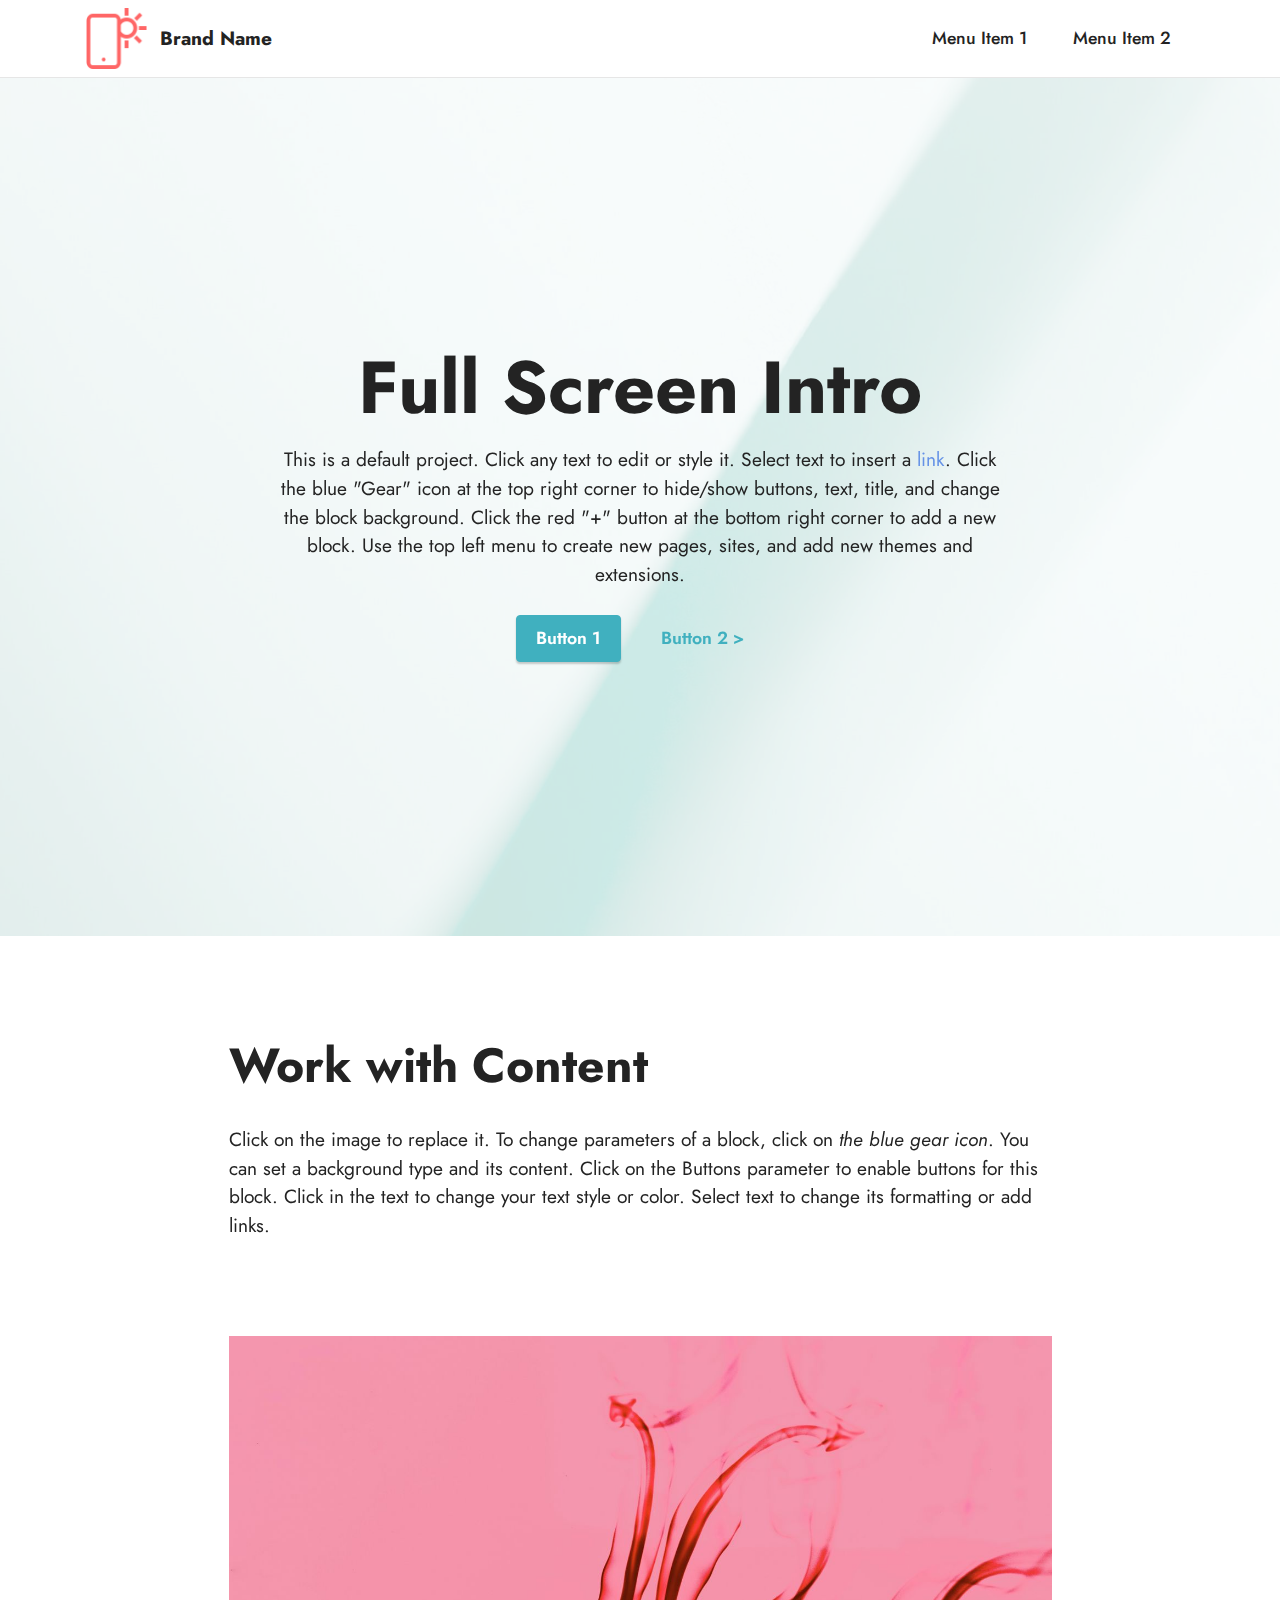
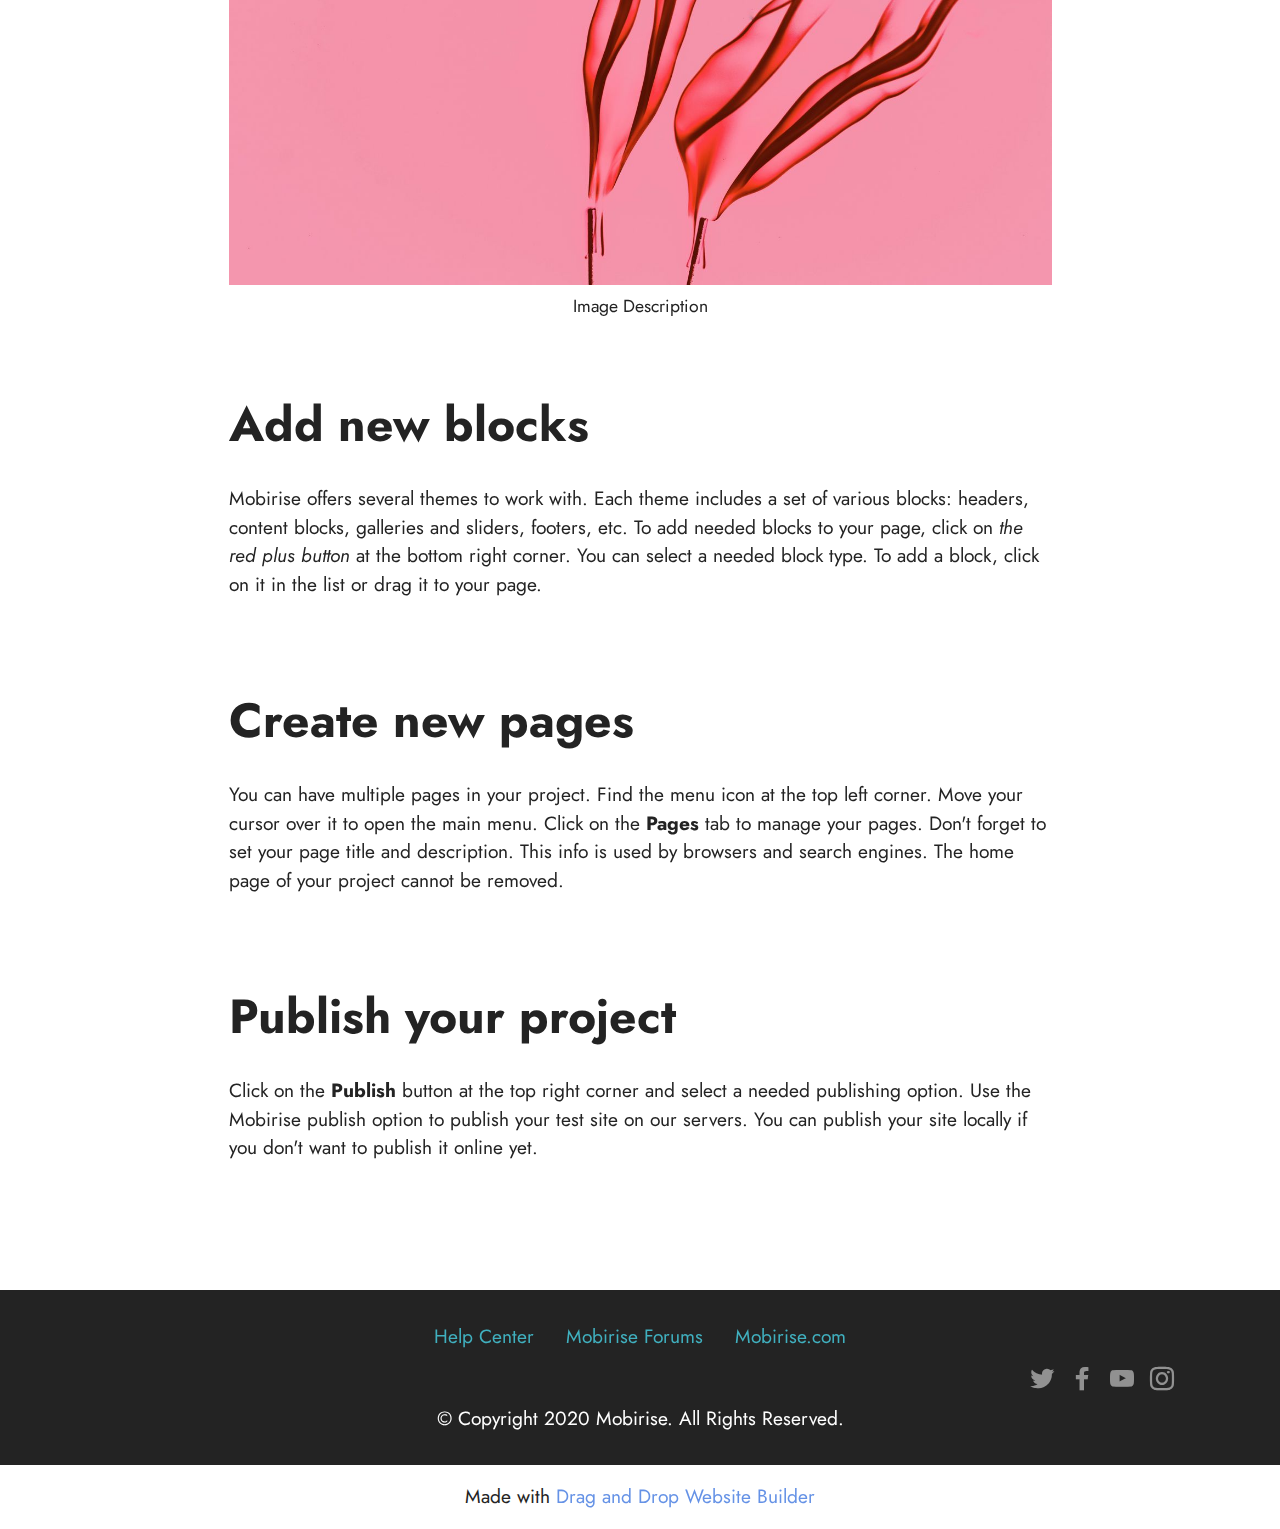
<file: index.html>
<!DOCTYPE html>
<html  >
<head>
  <!-- Site made with Mobirise Website Builder v5.8.14, https://mobirise.com -->
  <meta charset="UTF-8">
  <meta http-equiv="X-UA-Compatible" content="IE=edge">
  <meta name="generator" content="Mobirise v5.8.14, mobirise.com">
  <meta name="viewport" content="width=device-width, initial-scale=1, minimum-scale=1">
  <link rel="shortcut icon" href="assets/images/logo.png" type="image/x-icon">
  <meta name="description" content="">
  
  
  <title>Home</title>
  <link rel="stylesheet" href="assets/bootstrap/css/bootstrap.min.css">
  <link rel="stylesheet" href="assets/bootstrap/css/bootstrap-grid.min.css">
  <link rel="stylesheet" href="assets/bootstrap/css/bootstrap-reboot.min.css">
  <link rel="stylesheet" href="assets/parallax/jarallax.css">
  <link rel="stylesheet" href="assets/dropdown/css/style.css">
  <link rel="stylesheet" href="assets/socicon/css/styles.css">
  <link rel="stylesheet" href="assets/theme/css/style.css">
  <link rel="preload" href="https://fonts.googleapis.com/css?family=Jost:100,200,300,400,500,600,700,800,900,100i,200i,300i,400i,500i,600i,700i,800i,900i&display=swap" as="style" onload="this.onload=null;this.rel='stylesheet'">
  <noscript><link rel="stylesheet" href="https://fonts.googleapis.com/css?family=Jost:100,200,300,400,500,600,700,800,900,100i,200i,300i,400i,500i,600i,700i,800i,900i&display=swap"></noscript>
  <link rel="preload" as="style" href="assets/mobirise/css/mbr-additional.css"><link rel="stylesheet" href="assets/mobirise/css/mbr-additional.css" type="text/css">

  
  
  
</head>
<body>
  
  <section data-bs-version="5.1" class="menu cid-s48OLK6784" once="menu" id="menu1-h">
    
    <nav class="navbar navbar-dropdown navbar-fixed-top navbar-expand-lg">
        <div class="container">
            <div class="navbar-brand">
                <span class="navbar-logo">
                    <a href="https://mobiri.se">
                        <img src="assets/images/logo.png" alt="Mobirise Website Builder" style="height: 3.8rem;">
                    </a>
                </span>
                <span class="navbar-caption-wrap"><a class="navbar-caption text-black display-7" href="https://mobiri.se">Brand Name</a></span>
            </div>
            <button class="navbar-toggler" type="button" data-toggle="collapse" data-bs-toggle="collapse" data-target="#navbarSupportedContent" data-bs-target="#navbarSupportedContent" aria-controls="navbarNavAltMarkup" aria-expanded="false" aria-label="Toggle navigation">
                <div class="hamburger">
                    <span></span>
                    <span></span>
                    <span></span>
                    <span></span>
                </div>
            </button>
            <div class="collapse navbar-collapse" id="navbarSupportedContent">
                <ul class="navbar-nav nav-dropdown nav-right" data-app-modern-menu="true"><li class="nav-item"><a class="nav-link link text-black display-4" href="https://mobirise.com">Menu Item 1</a></li>
                    <li class="nav-item"><a class="nav-link link text-black display-4" href="https://mobirise.com">
                            Menu Item 2</a></li></ul>
                
                
            </div>
        </div>
    </nav>

</section>

<section data-bs-version="5.1" class="header1 cid-s48MCQYojq mbr-fullscreen mbr-parallax-background" id="header1-f">

    

    <div class="mbr-overlay" style="opacity: 0.8; background-color: rgb(255, 255, 255);"></div>

    <div class="align-center container">
        <div class="row justify-content-center">
            <div class="col-12 col-lg-8">
                <h1 class="mbr-section-title mbr-fonts-style mb-3 display-1"><strong>Full Screen Intro</strong></h1>
                
                <p class="mbr-text mbr-fonts-style display-7">This is a default project. Click any text to edit or style it. Select text to insert a <a href="http://mobirise.com">link</a>. Click the blue "Gear" icon at the top right corner to hide/show buttons, text, title, and change the block background. Click the red "+" button at the bottom right corner to add a new block. Use the top left menu to create new pages, sites, and add new themes and extensions.</p>
                <div class="mbr-section-btn mt-3"><a class="btn btn-success display-4" href="https://mobirise.com">Button 1</a> <a class="btn btn-success-outline display-4" href="https://mobirise.com">Button 2 &gt;</a></div>
            </div>
        </div>
    </div>
</section>

<section data-bs-version="5.1" class="content1 cid-s48udlf8KU" id="content1-8">
    
    <div class="container">
        <div class="row justify-content-center">
            <div class="title col-12 col-md-9">
                <h3 class="mbr-section-title mbr-fonts-style align-center mb-4 display-2"><strong>Work with Content</strong></h3>
                <h4 class="mbr-section-subtitle align-center mbr-fonts-style mb-4 display-7">Click on the image to replace it. To change parameters of a block, click on <em>the blue gear icon</em>. You can set a background type and its content. Click on the Buttons parameter to enable buttons for this block. Click in the text to change your text style or color. Select text to change its formatting or add links.</h4>
                
            </div>
        </div>
    </div>
</section>

<section data-bs-version="5.1" class="image3 cid-s48upRUlSD" id="image3-9">
    

    

    <div class="container">
        <div class="row justify-content-center">
            <div class="col-12 col-lg-9">
                <div class="image-wrapper">
                    <img src="assets/images/6.jpg" alt="Mobirise Website Builder">
                    <p class="mbr-description mbr-fonts-style mt-2 align-center display-4">
                        Image Description</p>
                </div>
            </div>
        </div>
    </div>
</section>

<section data-bs-version="5.1" class="content1 cid-s48vaXqeL6" id="content1-b">
    
    <div class="container">
        <div class="row justify-content-center">
            <div class="title col-12 col-md-9">
                <h3 class="mbr-section-title mbr-fonts-style align-center mb-4 display-2"><strong>Add new blocks</strong></h3>
                <h4 class="mbr-section-subtitle align-center mbr-fonts-style mb-4 display-7">Mobirise offers several themes to work with. Each theme includes a set of various blocks: headers, content blocks, galleries and sliders, footers, etc. To add needed blocks to your page, click on <em>the red plus button </em>at the bottom right corner. You can select a needed block type. To add a block, click on it in the list or drag it to your page.</h4>
                
            </div>
        </div>
    </div>
</section>

<section data-bs-version="5.1" class="content1 cid-s48vnjULo4" id="content1-c">
    
    <div class="container">
        <div class="row justify-content-center">
            <div class="title col-12 col-md-9">
                <h3 class="mbr-section-title mbr-fonts-style align-center mb-4 display-2"><strong>Create new pages</strong></h3>
                <h4 class="mbr-section-subtitle align-center mbr-fonts-style mb-4 display-7">You can have multiple pages in your project. Find the menu icon at the top left corner. Move your cursor over it to open the main menu. Click on the <strong>Pages </strong>tab to manage your pages. Don't forget to set your page title and description. This info is used by browsers and search engines. The home page of your project cannot be removed.</h4>
                
            </div>
        </div>
    </div>
</section>

<section data-bs-version="5.1" class="content1 cid-s48vrXhP0J" id="content1-d">
    
    <div class="container">
        <div class="row justify-content-center">
            <div class="title col-12 col-md-9">
                <h3 class="mbr-section-title mbr-fonts-style align-center mb-4 display-2"><strong>Publish your project
</strong></h3>
                <h4 class="mbr-section-subtitle align-center mbr-fonts-style mb-4 display-7">Click on the <strong>Publish </strong>button at the top right corner and select a needed publishing option. Use the Mobirise publish option to publish your test site on our servers. You can publish your site locally if you don't want to publish it online yet.</h4>
                
            </div>
        </div>
    </div>
</section>

<section data-bs-version="5.1" class="footer3 cid-s48P1Icc8J" once="footers" id="footer3-i">

    

    

    <div class="container">
        <div class="media-container-row align-center mbr-white">
            <div class="row row-links">
                <ul class="foot-menu">
                    
                    
                    
                    
                    
                <li class="foot-menu-item mbr-fonts-style display-7"><a href="https://mobirise.com/help/" class="text-success">Help Center</a></li><li class="foot-menu-item mbr-fonts-style display-7"><a href="http://forums.mobirise.com/" class="text-success">Mobirise Forums</a></li><li class="foot-menu-item mbr-fonts-style display-7"><a href="https://mobirise.com/" class="text-success">Mobirise.com</a></li></ul>
            </div>
            <div class="row social-row">
                <div class="social-list align-right pb-2">
                    
                    
                    
                    
                    
                    
                <div class="soc-item">
                        <a href="https://twitter.com/mobirise" target="_blank">
                            <span class="socicon-twitter socicon mbr-iconfont mbr-iconfont-social"></span>
                        </a>
                    </div><div class="soc-item">
                        <a href="https://www.facebook.com/pages/Mobirise/1616226671953247" target="_blank">
                            <span class="socicon-facebook socicon mbr-iconfont mbr-iconfont-social"></span>
                        </a>
                    </div><div class="soc-item">
                        <a href="https://www.youtube.com/c/mobirise" target="_blank">
                            <span class="socicon-youtube socicon mbr-iconfont mbr-iconfont-social"></span>
                        </a>
                    </div><div class="soc-item">
                        <a href="https://instagram.com/mobirise" target="_blank">
                            <span class="mbr-iconfont mbr-iconfont-social socicon-instagram socicon"></span>
                        </a>
                    </div></div>
            </div>
            <div class="row row-copirayt">
                <p class="mbr-text mb-0 mbr-fonts-style mbr-white align-center display-7">
                    © Copyright 2020 Mobirise. All Rights Reserved.
                </p>
            </div>
        </div>
    </div>
</section><section class="display-7" style="padding: 0;align-items: center;justify-content: center;flex-wrap: wrap;    align-content: center;display: flex;position: relative;height: 4rem;"><a href="https://mobiri.se/3052670" style="flex: 1 1;height: 4rem;position: absolute;width: 100%;z-index: 1;"><img alt="" style="height: 4rem;" src="[data-uri]"></a><p style="margin: 0;text-align: center;" class="display-7">Made with &#8204;</p><a style="z-index:1" href="https://mobirise.com/drag-drop-website-builder.html">Drag and Drop Website Builder</a></section><script src="assets/bootstrap/js/bootstrap.bundle.min.js"></script>  <script src="assets/parallax/jarallax.js"></script>  <script src="assets/smoothscroll/smooth-scroll.js"></script>  <script src="assets/ytplayer/index.js"></script>  <script src="assets/dropdown/js/navbar-dropdown.js"></script>  <script src="assets/theme/js/script.js"></script>  
  
  
</body>
</html>
</file>
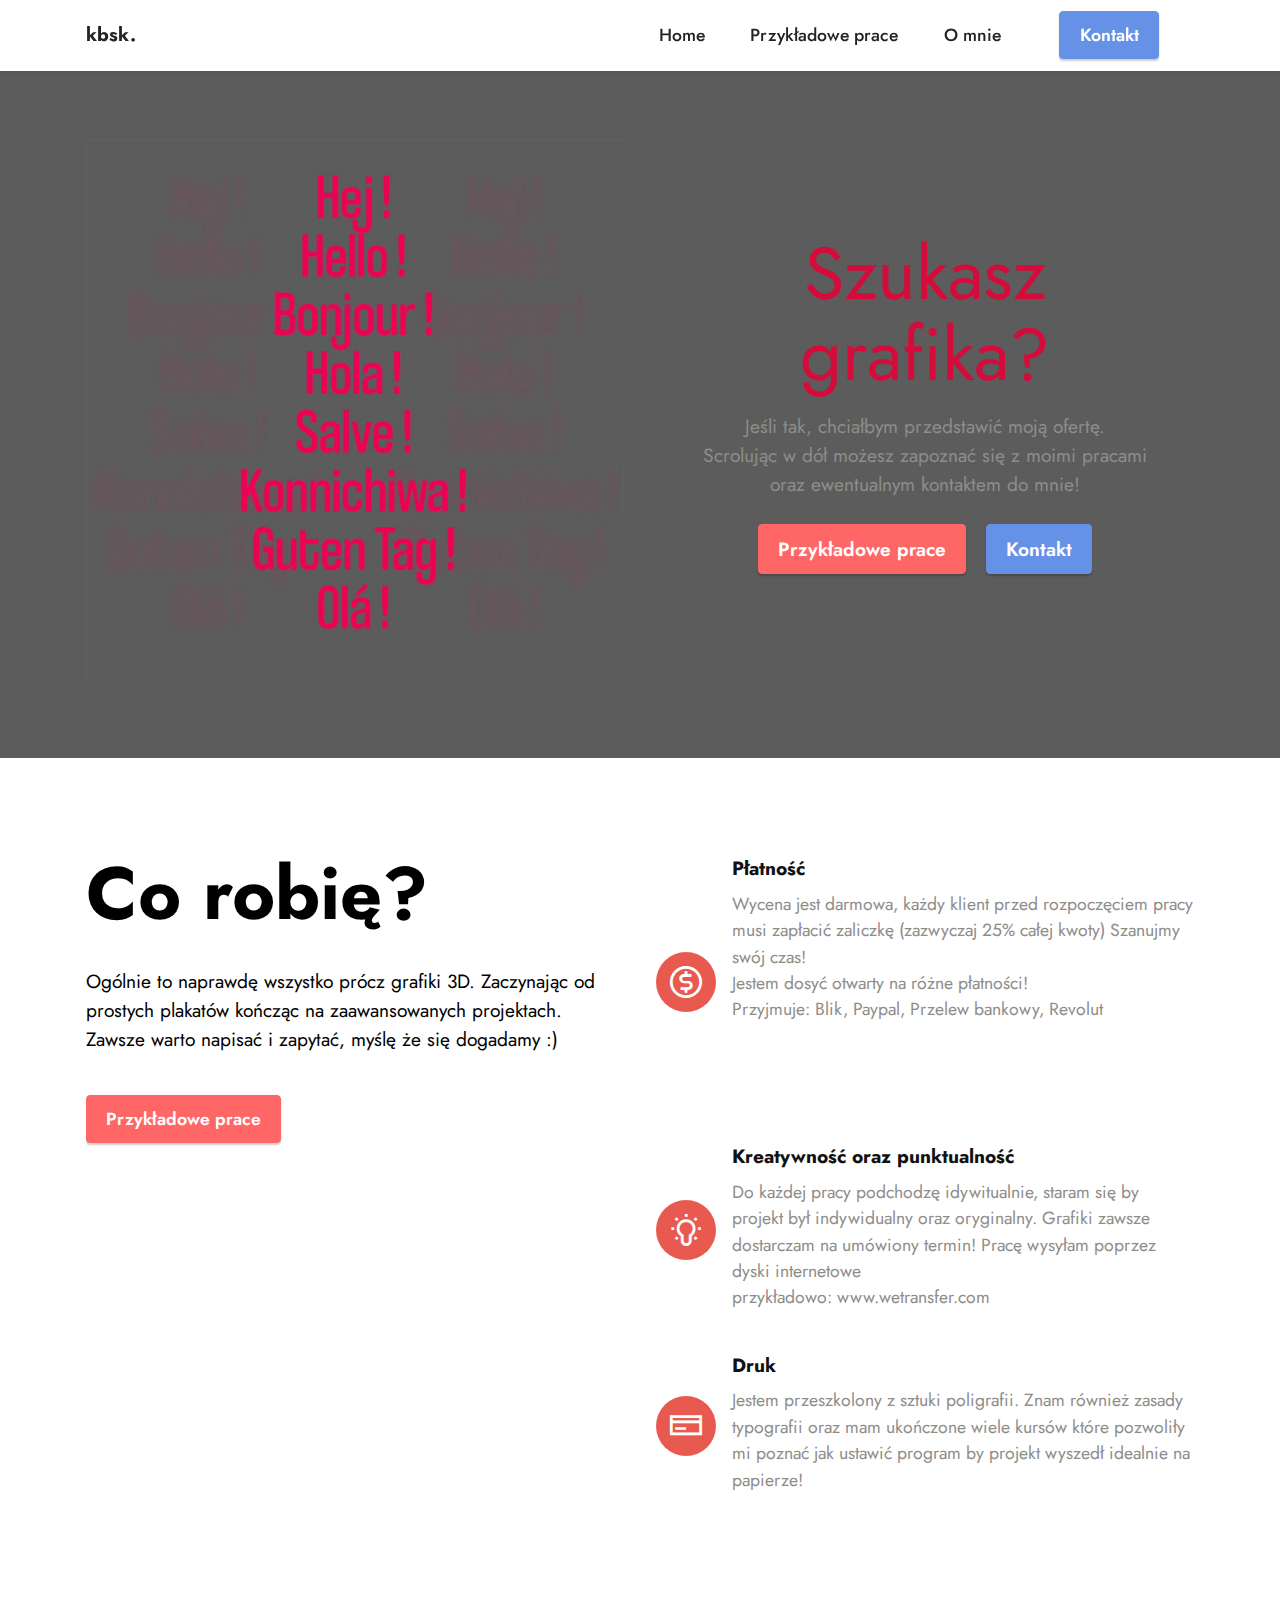
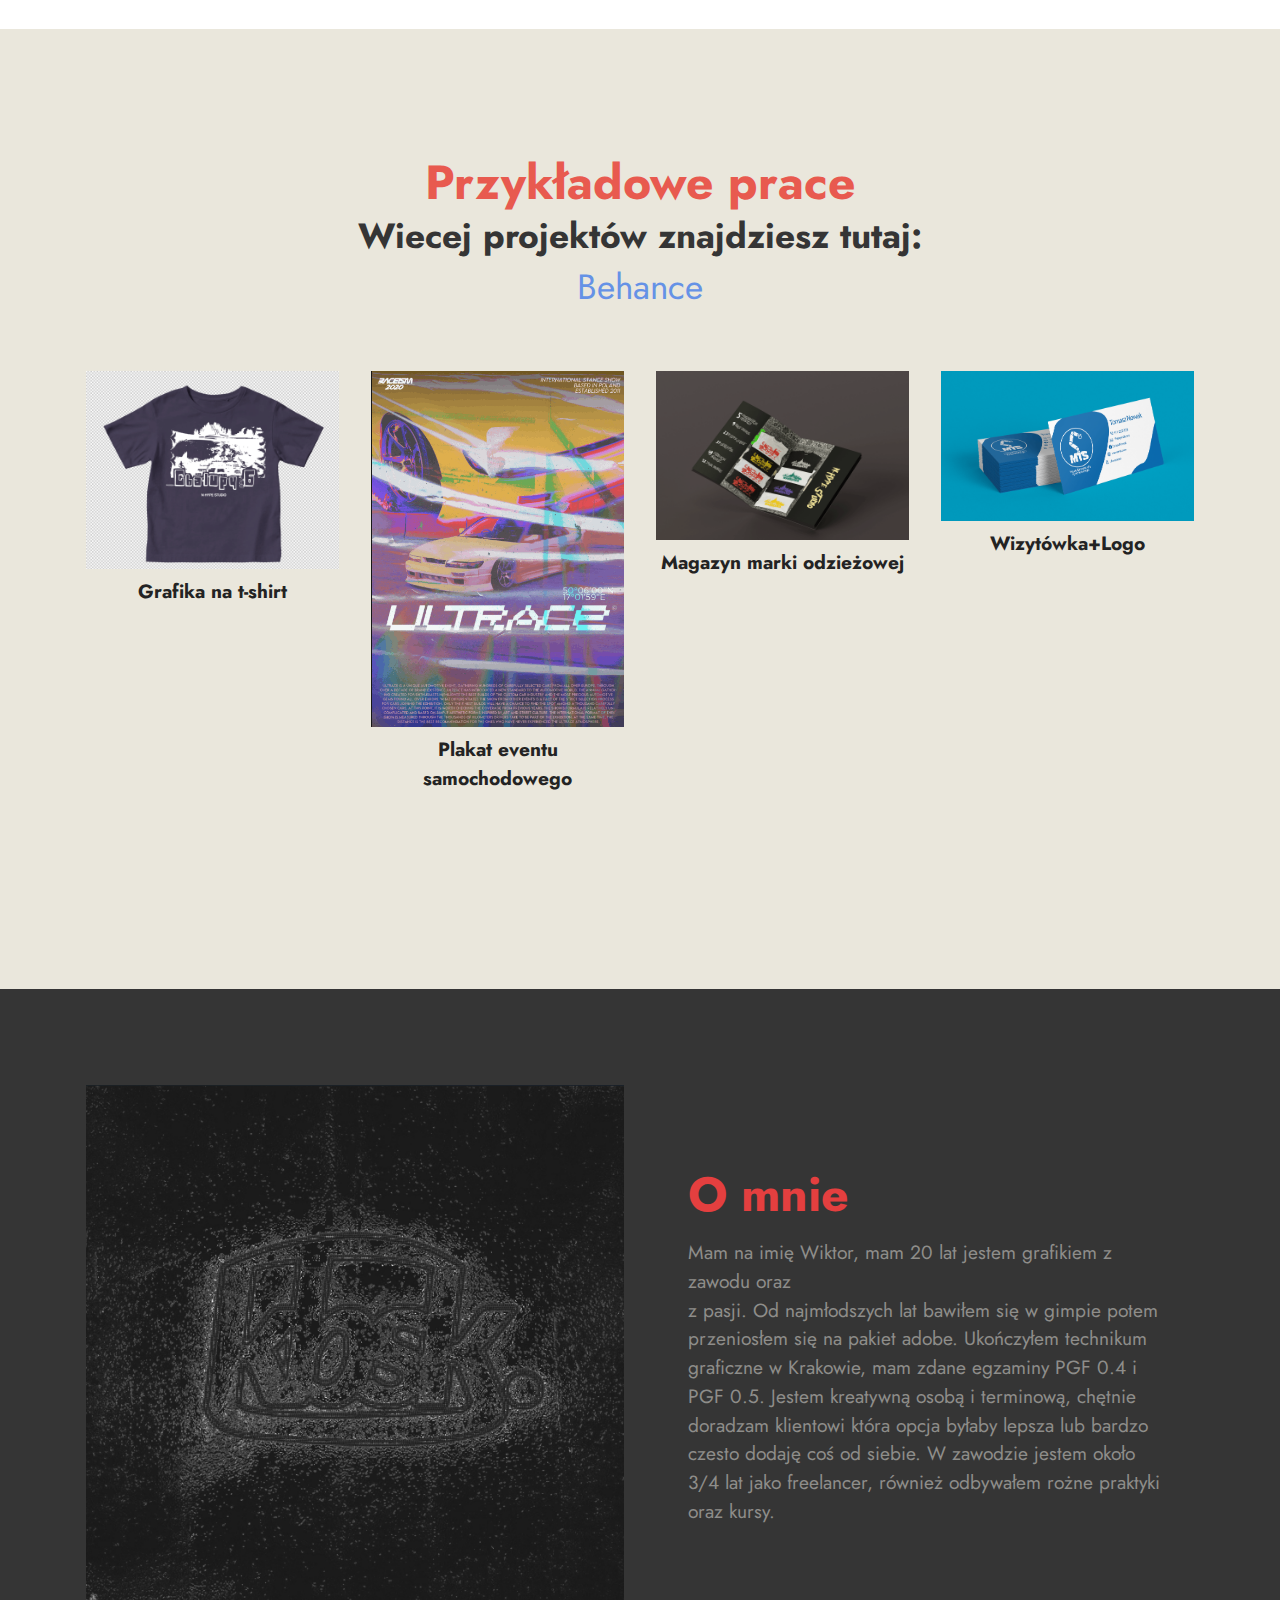
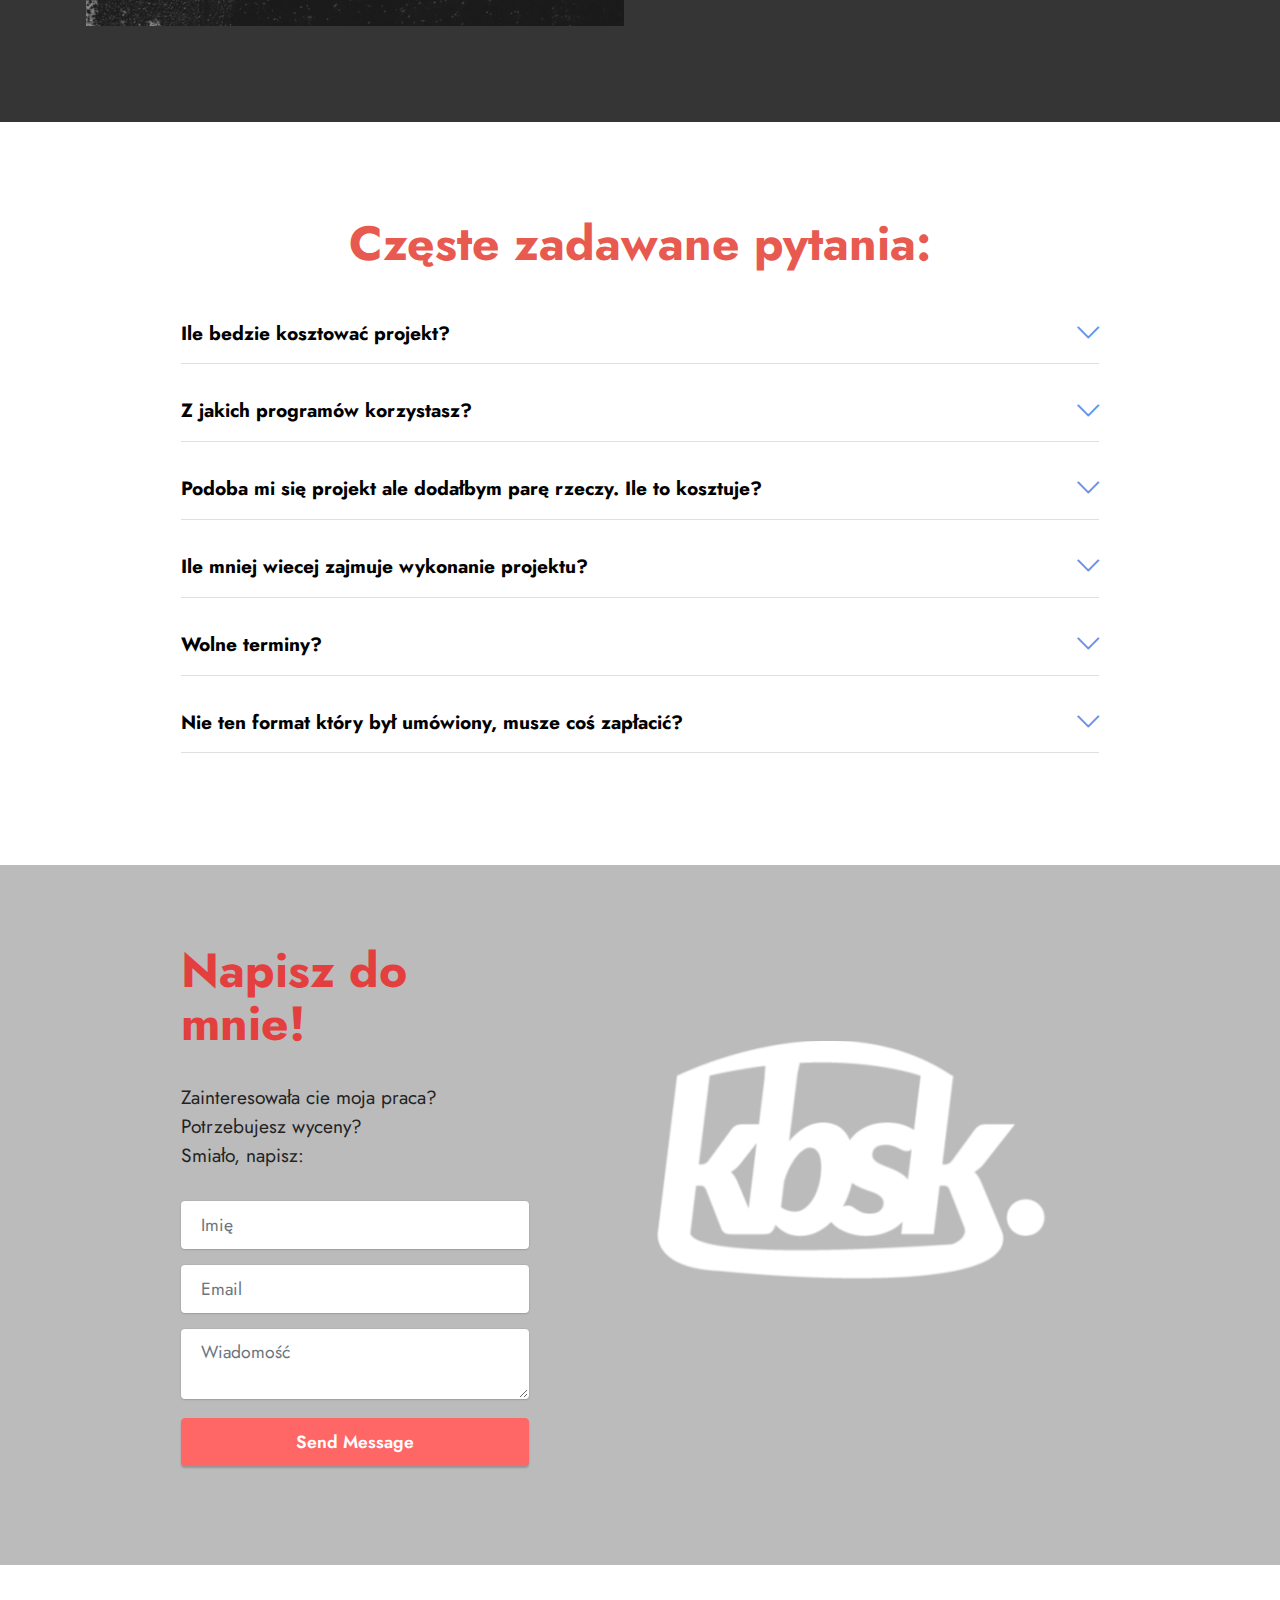
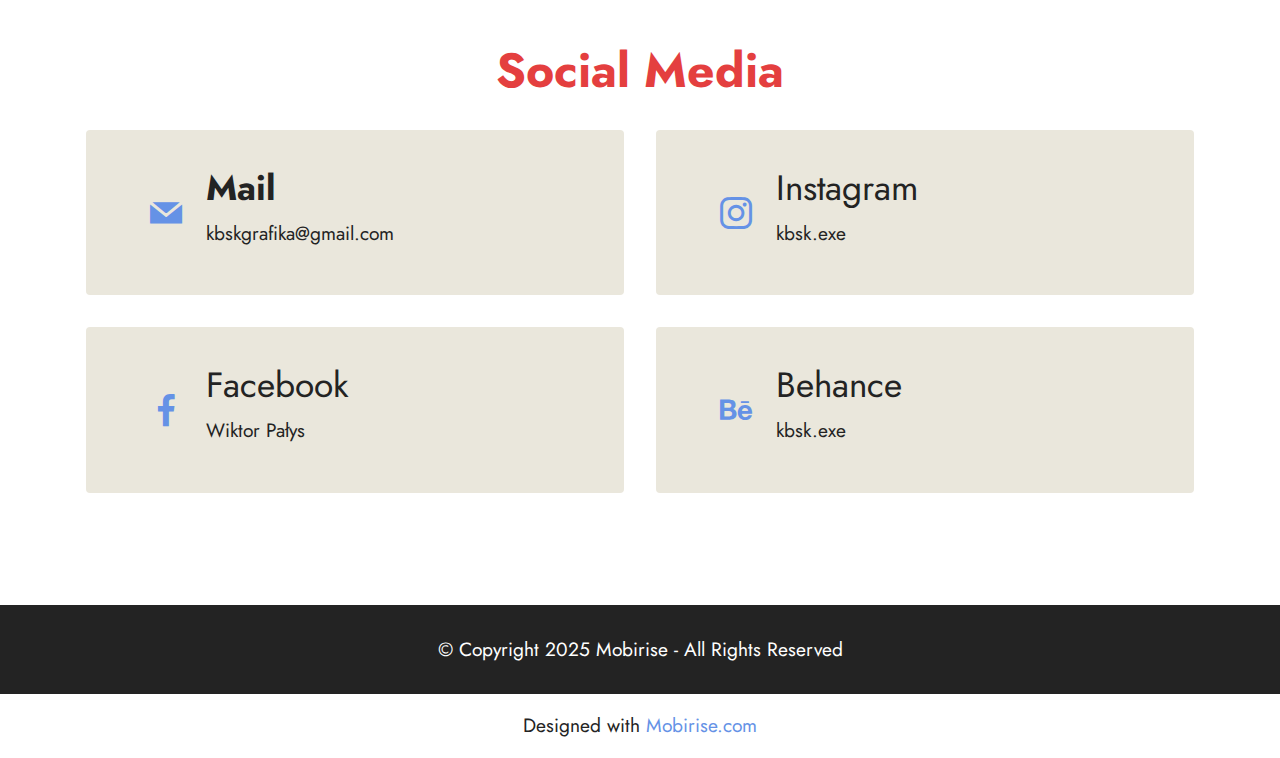
<file: page1.html>
<!DOCTYPE html>
<html  >
<head>
  <!-- Site made with Mobirise Website Builder v5.8.14, https://mobirise.com -->
  <meta charset="UTF-8">
  <meta http-equiv="X-UA-Compatible" content="IE=edge">
  <meta name="generator" content="Mobirise v5.8.14, mobirise.com">
  <meta name="viewport" content="width=device-width, initial-scale=1, minimum-scale=1">
  <link rel="shortcut icon" href="assets/images/logo.png" type="image/x-icon">
  <meta name="description" content="">
  
  
  <title>Page 1</title>
  <link rel="stylesheet" href="assets/web/assets/mobirise-icons2/mobirise2.css">
  <link rel="stylesheet" href="assets/web/assets/mobirise-icons/mobirise-icons.css">
  <link rel="stylesheet" href="assets/bootstrap/css/bootstrap.min.css">
  <link rel="stylesheet" href="assets/bootstrap/css/bootstrap-grid.min.css">
  <link rel="stylesheet" href="assets/bootstrap/css/bootstrap-reboot.min.css">
  <link rel="stylesheet" href="assets/dropdown/css/style.css">
  <link rel="stylesheet" href="assets/socicon/css/styles.css">
  <link rel="stylesheet" href="assets/theme/css/style.css">
  <link rel="preload" href="https://fonts.googleapis.com/css?family=Jost:100,200,300,400,500,600,700,800,900,100i,200i,300i,400i,500i,600i,700i,800i,900i&display=swap" as="style" onload="this.onload=null;this.rel='stylesheet'">
  <noscript><link rel="stylesheet" href="https://fonts.googleapis.com/css?family=Jost:100,200,300,400,500,600,700,800,900,100i,200i,300i,400i,500i,600i,700i,800i,900i&display=swap"></noscript>
  <link rel="preload" as="style" href="assets/mobirise/css/mbr-additional.css"><link rel="stylesheet" href="assets/mobirise/css/mbr-additional.css" type="text/css">

  
  
  
</head>
<body>
  
  <section data-bs-version="5.1" class="menu menu2 cid-sFF0ciwnEL" once="menu" id="menu2-0">
    
    <nav class="navbar navbar-dropdown navbar-fixed-top navbar-expand-lg">
        <div class="container">
            <div class="navbar-brand">
                
                <span class="navbar-caption-wrap"><a class="navbar-caption text-black text-primary display-7">kbsk.</a></span>
            </div>
            <button class="navbar-toggler" type="button" data-toggle="collapse" data-bs-toggle="collapse" data-target="#navbarSupportedContent" data-bs-target="#navbarSupportedContent" aria-controls="navbarNavAltMarkup" aria-expanded="false" aria-label="Toggle navigation">
                <div class="hamburger">
                    <span></span>
                    <span></span>
                    <span></span>
                    <span></span>
                </div>
            </button>
            <div class="collapse navbar-collapse" id="navbarSupportedContent">
                <ul class="navbar-nav nav-dropdown" data-app-modern-menu="true"><li class="nav-item"><a class="nav-link link text-black text-primary display-4" href="#top">Home</a></li>
                    <li class="nav-item"><a class="nav-link link text-black text-primary display-4" href="index.html#gallery5-3">Przykładowe prace</a></li><li class="nav-item"><a class="nav-link link text-black text-primary display-4" href="index.html#image1-b">O mnie</a></li></ul>
                
                <div class="navbar-buttons mbr-section-btn"><a class="btn btn-primary display-4" href="index.html#form4-6">Kontakt</a></div>
            </div>
        </div>
    </nav>
</section>

<section data-bs-version="5.1" class="header11 cid-sFF0SGinka" id="header11-1">

    

    

    <div class="container">
        <div class="row justify-content-center">
            <div class="col-12 col-md-6 image-wrapper">
                <a href="assets/files/logo-kbsk.pdf"><img class="w-100" src="assets/images/hej-1181x1181.jpg" alt="Mobirise Website Builder"></a>
            </div>
            <div class="col-12 col-md">
                <div class="text-wrapper text-center">
                    <h1 class="mbr-section-title mbr-fonts-style mb-3 display-1">
                        <strong>
</strong><div>Szukasz grafika?</div></h1>
                    <p class="mbr-text mbr-fonts-style display-7">Jeśli tak, chciałbym przedstawić moją ofertę.<br>Scrolując w dół możesz zapoznać się z moimi pracami oraz ewentualnym kontaktem do mnie!</p>
                    <div class="mbr-section-btn mt-3"><a class="btn btn-secondary display-7" href="index.html#gallery5-3">Przykładowe prace</a> <a class="btn btn-primary display-7" href="index.html#form4-6">Kontakt</a></div>
                </div>
            </div>
        </div>
    </div>
</section>

<section data-bs-version="5.1" class="features12 cid-sFF3eJNZDT" id="features13-2">

    
    
    <div class="container">
        <div class="row justify-content-center">
            <div class="col-12 col-lg-6">
                <div class="card-wrapper">
                    <div class="card-box align-left">
                        <h4 class="card-title mbr-fonts-style mb-4 display-1"><strong>Co robię?</strong></h4>
                        <p class="mbr-text mbr-fonts-style mb-4 display-7">Ogólnie to naprawdę wszystko prócz grafiki 3D. Zaczynając od prostych plakatów kończąc na zaawansowanych projektach. Zawsze warto napisać i zapytać, myślę że się dogadamy :)</p>
                        <div class="mbr-section-btn"><a class="btn btn-secondary display-4" href="https://mobiri.se">Przykładowe prace</a></div>
                    </div>
                </div>
            </div>
            <div class="col-12 col-lg-6">
                <div class="item mbr-flex">
                    <div class="icon-box">
                        <span class="mbr-iconfont mobi-mbri-cash mobi-mbri"></span>
                    </div>
                    <div class="text-box">
                        <h4 class="icon-title mbr-black mbr-fonts-style display-7">
                            <strong>Płatność&nbsp;</strong></h4>
                        <h5 class="icon-text mbr-black mbr-fonts-style display-4">Wycena jest darmowa, każdy klient przed rozpoczęciem pracy musi zapłacić zaliczkę (zazwyczaj 25% całej kwoty) Szanujmy swój czas!<br>Jestem dosyć otwarty na różne płatności! <br>Przyjmuje: Blik, Paypal, Przelew bankowy, Revolut<br><br><br><br></h5>
                    </div>
                </div>
                <div class="item mbr-flex">
                    <div class="icon-box">
                        <span class="mbr-iconfont mobi-mbri-idea mobi-mbri"></span>
                    </div>
                    <div class="text-box">
                        <h4 class="icon-title mbr-black mbr-fonts-style display-7">
                            <strong>Kreatywność oraz punktualność</strong></h4>
                        <h5 class="icon-text mbr-black mbr-fonts-style display-4">Do każdej pracy podchodzę idywitualnie, staram się by projekt był indywidualny oraz oryginalny. Grafiki zawsze dostarczam na umówiony termin! Pracę wysyłam poprzez dyski internetowe <br>przykładowo: www.wetransfer.com</h5>
                    </div>
                </div>
                <div class="item mbr-flex">
                    <div class="icon-box">
                        <span class="mbr-iconfont mobi-mbri-credit-card mobi-mbri"></span>
                    </div>
                    <div class="text-box">
                        <h4 class="icon-title mbr-black mbr-fonts-style display-7"><strong>Druk</strong></h4>
                        <h5 class="icon-text mbr-black mbr-fonts-style display-4">Jestem przeszkolony z sztuki poligrafii. Znam również zasady typografii oraz mam ukończone wiele kursów które pozwoliły mi poznać jak ustawić program by projekt wyszedł idealnie na papierze!&nbsp;</h5>
                    </div>
                </div>
            </div>
        </div>
    </div>
</section>

<section data-bs-version="5.1" class="gallery5 mbr-gallery cid-sFF3kfZheU" id="gallery5-3">
    

    

    <div class="container">
        <div class="mbr-section-head">
            <h3 class="mbr-section-title mbr-fonts-style align-center m-0 display-2"><strong>Przykładowe prace</strong></h3>
            <h4 class="mbr-section-subtitle mbr-fonts-style align-center mb-0 mt-2 display-5"><p><strong>Wiecej projektów znajdziesz tutaj:</strong></p><p><a href="https://www.behance.net/kbskk" class="text-primary" target="_blank"></a><a href="https://www.behance.net/kbskk" class="text-primary" target="_blank">Behance</a><br><br></p></h4>
        </div>
        <div class="row mbr-gallery mt-4">
            
            <div class="col-12 col-md-6 col-lg-3 item gallery-image active">
                <div class="item-wrapper" data-toggle="modal" data-bs-toggle="modal" data-target="#tKgXfaUnCj-modal" data-bs-target="#tKgXfaUnCj-modal">
                    <img class="w-100" src="assets/images/zrzut-ekranu-2023-07-14-131028-596x466.png" alt="Mobirise Website Builder" data-slide-to="0" data-bs-slide-to="0" data-target="#lb-tKgXfaUnCj" data-bs-target="#lb-tKgXfaUnCj">
                    <div class="icon-wrapper">
                        <span class="mobi-mbri mobi-mbri-search mbr-iconfont mbr-iconfont-btn"></span>
                    </div>
                </div>
                <h6 class="mbr-item-subtitle mbr-fonts-style align-center mb-2 mt-2 display-7"><strong>Grafika na t-shirt</strong><br><strong><br></strong></h6>
            </div>
            <div class="col-12 col-md-6 col-lg-3 item gallery-image">
                <div class="item-wrapper" data-toggle="modal" data-bs-toggle="modal" data-target="#tKgXfaUnCj-modal" data-bs-target="#tKgXfaUnCj-modal">
                    <img class="w-100" src="assets/images/zrzut-ekranu-2023-07-17-133831-467x656.png" alt="Koncepcyjna wersja plakatu" data-slide-to="1" data-bs-slide-to="1" data-target="#lb-tKgXfaUnCj" data-bs-target="#lb-tKgXfaUnCj">
                    <div class="icon-wrapper">
                        <span class="mobi-mbri mobi-mbri-search mbr-iconfont mbr-iconfont-btn"></span>
                    </div>
                </div>
                <h6 class="mbr-item-subtitle mbr-fonts-style align-center mb-2 mt-2 display-7"><strong>Plakat eventu samochodowego</strong><br><strong><br></strong></h6>
            </div>
            <div class="col-12 col-md-6 col-lg-3 item gallery-image">
                <div class="item-wrapper" data-toggle="modal" data-bs-toggle="modal" data-target="#tKgXfaUnCj-modal" data-bs-target="#tKgXfaUnCj-modal">
                    <img class="w-100" src="assets/images/zrzut-ekranu-2023-07-17-133729-596x398.png" alt="Magazyn marki odzieżowej" data-slide-to="2" data-bs-slide-to="2" data-target="#lb-tKgXfaUnCj" data-bs-target="#lb-tKgXfaUnCj">
                    <div class="icon-wrapper">
                        <span class="mobi-mbri mobi-mbri-search mbr-iconfont mbr-iconfont-btn"></span>
                    </div>
                </div>
                <h6 class="mbr-item-subtitle mbr-fonts-style align-center mb-2 mt-2 display-7"><strong>Magazyn marki odzieżowej</strong></h6>
            </div><div class="col-12 col-md-6 col-lg-3 item gallery-image">
                <div class="item-wrapper" data-toggle="modal" data-bs-toggle="modal" data-target="#tKgXfaUnCj-modal" data-bs-target="#tKgXfaUnCj-modal">
                    <img class="w-100" src="assets/images/zrzut-ekranu-2023-07-17-133639-1390x824.png" alt="Mobirise Website Builder" data-slide-to="3" data-bs-slide-to="3" data-target="#lb-tKgXfaUnCj" data-bs-target="#lb-tKgXfaUnCj">
                    <div class="icon-wrapper">
                        <span class="mobi-mbri mobi-mbri-search mbr-iconfont mbr-iconfont-btn"></span>
                    </div>
                </div>
                <h6 class="mbr-item-subtitle mbr-fonts-style align-center mb-2 mt-2 display-7"><strong>Wizytówka+Logo</strong></h6>
            </div>
        </div>

        <div class="modal mbr-slider" tabindex="-1" role="dialog" aria-hidden="true" id="tKgXfaUnCj-modal">
            <div class="modal-dialog" role="document">
                <div class="modal-content">
                    <div class="modal-body">
                        <div class="carousel slide" id="lb-tKgXfaUnCj" data-interval="5000" data-bs-interval="5000">
                            <div class="carousel-inner">
                                
                                <div class="carousel-item active">
                                    <img class="d-block w-100" src="assets/images/zrzut-ekranu-2023-07-14-131028-596x466.png" alt="Mobirise Website Builder">
                                </div>
                                <div class="carousel-item">
                                    <img class="d-block w-100" src="assets/images/zrzut-ekranu-2023-07-17-133831-467x656.png" alt="Mobirise Website Builder">
                                </div>
                                <div class="carousel-item">
                                    <img class="d-block w-100" src="assets/images/zrzut-ekranu-2023-07-17-133729-596x398.png" alt="Mobirise Website Builder">
                                </div><div class="carousel-item">
                                    <img class="d-block w-100" src="assets/images/zrzut-ekranu-2023-07-17-133639-1390x824.png" alt="Mobirise Website Builder">
                                </div>
                            </div>
                            <ol class="carousel-indicators">
                                <li data-slide-to="0" data-bs-slide-to="0" class="active" data-target="#lb-tKgXfaUnCj" data-bs-target="#lb-tKgXfaUnCj"></li>
                                <li data-slide-to="1" data-bs-slide-to="1" data-target="#lb-tKgXfaUnCj" data-bs-target="#lb-tKgXfaUnCj"></li>
                                <li data-slide-to="2" data-bs-slide-to="2" data-target="#lb-tKgXfaUnCj" data-bs-target="#lb-tKgXfaUnCj"></li><li data-slide-to="3" data-bs-slide-to="3" data-target="#lb-tKgXfaUnCj" data-bs-target="#lb-tKgXfaUnCj"></li>
                                
                            </ol>
                            <a role="button" href="" class="close" data-dismiss="modal" data-bs-dismiss="modal" aria-label="Close">
                            </a>
                            <a class="carousel-control-prev carousel-control" role="button" data-slide="prev" data-bs-slide="prev" href="#lb-tKgXfaUnCj">
                                <span class="mobi-mbri mobi-mbri-arrow-prev" aria-hidden="true"></span>
                                <span class="sr-only visually-hidden">Previous</span>
                            </a>
                            <a class="carousel-control-next carousel-control" role="button" data-slide="next" data-bs-slide="next" href="#lb-tKgXfaUnCj">
                                <span class="mobi-mbri mobi-mbri-arrow-next" aria-hidden="true"></span>
                                <span class="sr-only visually-hidden">Next</span>
                            </a>
                        </div>
                    </div>
                </div>
            </div>
        </div>
    </div>
</section>

<section data-bs-version="5.1" class="image1 cid-sFF75ZhH2d" id="image1-b">
    

    

    <div class="container">
        <div class="row align-items-center">
            <div class="col-12 col-lg-6">
                <div class="image-wrapper">
                    <img src="assets/images/zrzut-ekranu-2023-07-17-130509-1256x1262.png" alt="Mobirise Website Builder">
                    
                </div>
            </div>
            <div class="col-12 col-lg">
                <div class="text-wrapper">
                    <h3 class="mbr-section-title mbr-fonts-style mb-3 display-2">
                        <strong>O mnie</strong></h3>
                    <p class="mbr-text mbr-fonts-style display-7">Mam na imię Wiktor, mam 20 lat jestem grafikiem z zawodu oraz <br>z pasji. Od najmłodszych lat bawiłem się w gimpie potem przeniosłem się na pakiet adobe. Ukończyłem technikum graficzne w Krakowie, mam zdane egzaminy PGF 0.4 i PGF 0.5. Jestem kreatywną osobą i terminową, chętnie doradzam klientowi która opcja byłaby lepsza lub bardzo czesto dodaję coś od siebie. W zawodzie jestem około 3/4 lat jako freelancer, również odbywałem rożne praktyki oraz kursy.</p>
                </div>
            </div>
        </div>
    </div>
</section>

<section data-bs-version="5.1" class="content16 cid-sFF5Wb1ZQt" id="content16-a">

    

    
    <div class="container">
        <div class="row justify-content-center">
            <div class="col-12 col-md-10">
                <div class="mbr-section-head align-center mb-4">
                    <h3 class="mbr-section-title mb-0 mbr-fonts-style display-2"><strong>Częste zadawane pytania:</strong></h3>
                    
                </div>
                <div id="bootstrap-accordion_5" class="panel-group accordionStyles accordion" role="tablist" aria-multiselectable="true">
                    <div class="card mb-3">
                        <div class="card-header" role="tab" id="headingOne">
                            <a role="button" class="panel-title collapsed" data-toggle="collapse" data-bs-toggle="collapse" data-core="" href="#collapse1_5" aria-expanded="false" aria-controls="collapse1">
                                <h6 class="panel-title-edit mbr-fonts-style mb-0 display-7"><strong>Ile bedzie kosztować projekt?</strong></h6>
                                <span class="sign mbr-iconfont mbri-arrow-down"></span>
                            </a>
                        </div>
                        <div id="collapse1_5" class="panel-collapse noScroll collapse" role="tabpanel" aria-labelledby="headingOne" data-parent="#accordion" data-bs-parent="#bootstrap-accordion_5">
                            <div class="panel-body">
                                <p class="mbr-fonts-style panel-text display-4">Jeżeli chodzi o temat wyceny, to każdy projekt jest inny i zależy od ilości mojego poświęconego
<br>czasu, jak i poziomu skomplikowania, ale na pewno się jakoś dogadamy na korzyść klienta!&nbsp;<br></p>
                            </div>
                        </div>
                    </div>
                    <div class="card mb-3">
                        <div class="card-header" role="tab" id="headingOne">
                            <a role="button" class="panel-title collapsed" data-toggle="collapse" data-bs-toggle="collapse" data-core="" href="#collapse2_5" aria-expanded="false" aria-controls="collapse2">
                                <h6 class="panel-title-edit mbr-fonts-style mb-0 display-7"><strong>Z jakich programów korzystasz?&nbsp;</strong></h6>
                                <span class="sign mbr-iconfont mbri-arrow-down"></span>
                            </a>
                        </div>
                        <div id="collapse2_5" class="panel-collapse noScroll collapse" role="tabpanel" aria-labelledby="headingOne" data-parent="#accordion" data-bs-parent="#bootstrap-accordion_5">
                            <div class="panel-body">
                                <p class="mbr-fonts-style panel-text display-4">
                                    Cały pakiet Adobe ewentualnie Corel</p>
                            </div>
                        </div>
                    </div>
                    <div class="card mb-3">
                        <div class="card-header" role="tab" id="headingOne">
                            <a role="button" class="panel-title collapsed" data-toggle="collapse" data-bs-toggle="collapse" data-core="" href="#collapse3_5" aria-expanded="false" aria-controls="collapse3">
                                <h6 class="panel-title-edit mbr-fonts-style mb-0 display-7"><strong>Podoba mi się projekt ale dodałbym parę rzeczy. Ile to kosztuje?</strong></h6>
                                <span class="sign mbr-iconfont mbri-arrow-down"></span>
                            </a>
                        </div>
                        <div id="collapse3_5" class="panel-collapse noScroll collapse" role="tabpanel" aria-labelledby="headingOne" data-parent="#accordion" data-bs-parent="#bootstrap-accordion_5">
                            <div class="panel-body">
                                <p class="mbr-fonts-style panel-text display-4">Każda poprawka według zachcianki klienta jest ceniona od 50 do 100 zł</p>
                            </div>
                        </div>
                    </div>
                    <div class="card mb-3">
                        <div class="card-header" role="tab" id="headingOne">
                            <a role="button" class="panel-title collapsed" data-toggle="collapse" data-bs-toggle="collapse" data-core="" href="#collapse4_5" aria-expanded="false" aria-controls="collapse4">
                                <h6 class="panel-title-edit mbr-fonts-style mb-0 display-7"><strong>Ile mniej wiecej zajmuje wykonanie projektu?</strong></h6>
                                <span class="sign mbr-iconfont mbri-arrow-down"></span>
                            </a>
                        </div>
                        <div id="collapse4_5" class="panel-collapse noScroll collapse" role="tabpanel" aria-labelledby="headingOne" data-parent="#accordion" data-bs-parent="#bootstrap-accordion_5">
                            <div class="panel-body">
                                <p class="mbr-fonts-style panel-text display-4">
                                    Zależy od typu pracy. Przykładowo plakat A3 1/2 dni robocze</p>
                            </div>
                        </div>
                    </div>
                    <div class="card mb-3">
                        <div class="card-header" role="tab" id="headingOne">
                            <a role="button" class="panel-title collapsed" data-toggle="collapse" data-bs-toggle="collapse" data-core="" href="#collapse5_5" aria-expanded="false" aria-controls="collapse5">
                                <h6 class="panel-title-edit mbr-fonts-style mb-0 display-7"><strong>Wolne terminy?</strong></h6>
                                <span class="sign mbr-iconfont mbri-arrow-down"></span>
                            </a>
                        </div>
                        <div id="collapse5_5" class="panel-collapse noScroll collapse" role="tabpanel" aria-labelledby="headingOne" data-parent="#accordion" data-bs-parent="#bootstrap-accordion_5">
                            <div class="panel-body">
                                <p class="mbr-fonts-style panel-text display-4">
                                    Jestem dostępny od poniedziałku do piątku od rana do wieczora :)</p>
                            </div>
                        </div>
                    </div>
                    <div class="card mb-3">
                        <div class="card-header" role="tab" id="headingOne">
                            <a role="button" class="panel-title collapsed" data-toggle="collapse" data-bs-toggle="collapse" data-core="" href="#collapse6_5" aria-expanded="false" aria-controls="collapse6">
                                <h6 class="panel-title-edit mbr-fonts-style mb-0 display-7"><strong>Nie ten format który był umówiony, musze coś zapłacić?</strong></h6>
                                <span class="sign mbr-iconfont mbri-arrow-down"></span>
                            </a>
                        </div>
                        <div id="collapse6_5" class="panel-collapse noScroll collapse" role="tabpanel" aria-labelledby="headingOne" data-parent="#accordion" data-bs-parent="#bootstrap-accordion_5">
                            <div class="panel-body">
                                <p class="mbr-fonts-style panel-text display-4">Jeśli błąd jest po mojej stronie, coś się zepsuło itp. klient nie ponosi żadnych kosztów&nbsp;</p>
                            </div>
                        </div>
                    </div>
                </div>
            </div>
        </div>
    </div>
</section>

<section data-bs-version="5.1" class="form4 cid-sFF3qL4anb" id="form4-6">

    

    

    <div class="container">
        <div class="row content-wrapper justify-content-center">
            <div class="col-lg-4 offset-lg-1 mbr-form" data-form-type="formoid">
<!--Formbuilder Form-->
<form action="https://mobirise.eu/" method="POST" class="mbr-form form-with-styler" data-form-title="Form Name"><input type="hidden" name="email" data-form-email="true" value="QwNPG29WJ9suYUvFo/l67ZsfEsqOBOKhjYy1/mk5R40fd1VC1NzQ1dwtsBdAsdTAEgXFvmJLbxHH/Ey88+SZoD8gHJb2j93bxCDZzFI37OOuRU27DbAs6MRK30WvDoz6">
<div class="row">
<div hidden="hidden" data-form-alert="" class="alert alert-success col-12">Thanks for filling out the form!</div>
<div hidden="hidden" data-form-alert-danger="" class="alert alert-danger col-12">Oops...! some problem!</div>
</div>
<div class="dragArea row">
<div class="col-lg-12 col-md-12 col-sm-12">
<h1 class="mbr-section-title mb-4 display-2"><strong>Napisz do mnie!</strong></h1>
</div>
<div class="col-lg-12 col-md-12 col-sm-12">
<p class="mbr-text mbr-fonts-style mb-4 display-7"> Zainteresowała cie moja praca? Potrzebujesz wyceny?<br>Smiało, napisz:</p>
</div>
<div data-for="name" class="col-lg-12 col-md col-12 form-group mb-3">
<input type="text" name="name" placeholder="Imię" data-form-field="name" class="form-control display-7" value="" id="name-form4-6">
</div>
<div data-for="email" class="col-lg-12 col-md col-12 form-group mb-3">
<input type="email" name="email" placeholder="Email" data-form-field="email" class="form-control display-7" value="" id="email-form4-6">
</div>
<div class="col-lg-12 col-md-12 col-sm-12 form-group" data-for="textarea">
<textarea name="textarea" placeholder="Wiadomość" data-form-field="textarea" class="form-control display-7" id="textarea-form4-6"></textarea>
</div>
<div class="col-12 col-md-auto mbr-section-btn"><button type="submit" class="btn btn-secondary display-4">Send Message</button></div>
</div>
</form><!--Formbuilder Form-->
</div>
            <div class="col-lg-6 offset-lg-1 col-12">
                <div class="image-wrapper">
                    <img class="w-100" src="assets/images/logo-kbsk-1256x901.png" alt="Mobirise Website Builder">
                </div>
            </div>
        </div>
    </div>
</section>

<section data-bs-version="5.1" class="contacts2 cid-sFF3B84VW8" id="contacts2-8">
    <!---->
    
    
    <div class="container">
        <div class="mbr-section-head">
            <h3 class="mbr-section-title mbr-fonts-style align-center mb-0 display-2"><strong>Social Media</strong></h3>
            
        </div>
        <div class="row justify-content-center mt-4">
            <div class="card col-12 col-md-6">
                <div class="card-wrapper">
                    <div class="image-wrapper">
                        <span class="mbr-iconfont socicon-mail socicon"></span>
                    </div>
                    <div class="text-wrapper">
                        <h6 class="card-title mbr-fonts-style mb-1 display-5">
                            <strong>Mail</strong></h6>
                        <p class="mbr-text mbr-fonts-style display-7">kbskgrafika@gmail.com</p>
                    </div>
                </div>
            </div>
            <div class="card col-12 col-md-6">
                <div class="card-wrapper">
                    <div class="image-wrapper">
                        <span class="mbr-iconfont socicon-instagram socicon"></span>
                    </div>
                    <div class="text-wrapper">
                        <h6 class="card-title mbr-fonts-style mb-1 display-5">
                            <strong><a href="https://www.instagram.com/kbsk.exe/" class="text-black" target="_blank">Instagram</a></strong></h6>
                        <p class="mbr-text mbr-fonts-style display-7">kbsk.exe</p>
                    </div>
                </div>
            </div>
            <div class="card col-12 col-md-6">
                <div class="card-wrapper">
                    <div class="image-wrapper">
                        <span class="mbr-iconfont socicon-facebook socicon"></span>
                    </div>
                    <div class="text-wrapper">
                        <h6 class="card-title mbr-fonts-style mb-1 display-5">
                            <strong><a href="https://www.facebook.com/profile.php?id=100014966175065" class="text-black text-primary" target="_blank">Facebook</a></strong></h6>
                        <p class="mbr-text mbr-fonts-style display-7">
                            Wiktor Pałys</p>
                    </div>
                </div>
            </div>
            <div class="card col-12 col-md-6">
                <div class="card-wrapper">
                    <div class="image-wrapper">
                        <span class="mbr-iconfont socicon-behance socicon"></span>
                    </div>
                    <div class="text-wrapper">
                        <h6 class="card-title mbr-fonts-style mb-1 display-5">
                            <strong><a href="https://www.behance.net/kbskk?tracking_source=search_projects%7Clos+pollos+hermanos" class="text-black text-primary" target="_blank">Behance</a></strong></h6>
                        <p class="mbr-text mbr-fonts-style display-7">
                            kbsk.exe</p>
                    </div>
                </div>
            </div>
        </div>
    </div>
</section>

<section data-bs-version="5.1" class="footer7 cid-sFF3CYc3p7" once="footers" id="footer7-9">

    

    

    <div class="container">
        <div class="media-container-row align-center mbr-white">
            <div class="col-12">
                <p class="mbr-text mb-0 mbr-fonts-style display-7">
                    © Copyright 2025 Mobirise - All Rights Reserved
                </p>
            </div>
        </div>
    </div>
</section><section class="display-7" style="padding: 0;align-items: center;justify-content: center;flex-wrap: wrap;    align-content: center;display: flex;position: relative;height: 4rem;"><a href="https://mobiri.se/3052670" style="flex: 1 1;height: 4rem;position: absolute;width: 100%;z-index: 1;"><img alt="" style="height: 4rem;" src="[data-uri]"></a><p style="margin: 0;text-align: center;" class="display-7">Designed with &#8204;</p><a style="z-index:1" href="https://mobirise.com">Mobirise.com </a></section><script src="assets/bootstrap/js/bootstrap.bundle.min.js"></script>  <script src="assets/smoothscroll/smooth-scroll.js"></script>  <script src="assets/ytplayer/index.js"></script>  <script src="assets/dropdown/js/navbar-dropdown.js"></script>  <script src="assets/mbr-switch-arrow/mbr-switch-arrow.js"></script>  <script src="assets/theme/js/script.js"></script>  <script src="assets/formoid/formoid.min.js"></script>  
  
  
</body>
</html>
</file>
<file: assets/parallax/jarallax.css>
.jarallax {
    position: relative;
    z-index: 0;
}
.jarallax > .jarallax-img {
    position: absolute;
    object-fit: cover;
    /* support for plugin https://github.com/bfred-it/object-fit-images */
    font-family: 'object-fit: cover;';
    top: 0;
    left: 0;
    width: 100%;
    height: 100%;
    z-index: -1;
}
</file>
<file: assets/dropdown/css/style.css>
.navbar-dropdown {
  left: 0;
  padding: 0;
  position: absolute;
  right: 0;
  top: 0;
  transition: all 0.45s ease;
  z-index: 1030;
  background: #282828; }
  .navbar-dropdown .navbar-logo {
    margin-right: 0.8rem;
    transition: margin 0.3s ease-in-out;
    vertical-align: middle; }
    .navbar-dropdown .navbar-logo img {
      height: 3.125rem;
      transition: all 0.3s ease-in-out; }
    .navbar-dropdown .navbar-logo.mbr-iconfont {
      font-size: 3.125rem;
      line-height: 3.125rem; }
  .navbar-dropdown .navbar-caption {
    font-weight: 700;
    white-space: normal;
    vertical-align: -4px;
    line-height: 3.125rem !important; }
    .navbar-dropdown .navbar-caption, .navbar-dropdown .navbar-caption:hover {
      color: inherit;
      text-decoration: none; }
  .navbar-dropdown .mbr-iconfont + .navbar-caption {
    vertical-align: -1px; }
  .navbar-dropdown.navbar-fixed-top {
    position: fixed; }
  .navbar-dropdown .navbar-brand span {
    vertical-align: -4px; }
  .navbar-dropdown.bg-color.transparent {
    background: none; }
  .navbar-dropdown.navbar-short .navbar-brand {
    padding: 0.625rem 0; }
    .navbar-dropdown.navbar-short .navbar-brand span {
      vertical-align: -1px; }
  .navbar-dropdown.navbar-short .navbar-caption {
    line-height: 2.375rem !important;
    vertical-align: -2px; }
  .navbar-dropdown.navbar-short .navbar-logo {
    margin-right: 0.5rem; }
    .navbar-dropdown.navbar-short .navbar-logo img {
      height: 2.375rem; }
    .navbar-dropdown.navbar-short .navbar-logo.mbr-iconfont {
      font-size: 2.375rem;
      line-height: 2.375rem; }
  .navbar-dropdown.navbar-short .mbr-table-cell {
    height: 3.625rem; }
  .navbar-dropdown .navbar-close {
    left: 0.6875rem;
    position: fixed;
    top: 0.75rem;
    z-index: 1000; }
  .navbar-dropdown .hamburger-icon {
    content: "";
    display: inline-block;
    vertical-align: middle;
    width: 16px;
    -webkit-box-shadow: 0 -6px 0 1px #282828,0 0 0 1px #282828,0 6px 0 1px #282828;
    -moz-box-shadow: 0 -6px 0 1px #282828,0 0 0 1px #282828,0 6px 0 1px #282828;
    box-shadow: 0 -6px 0 1px #282828,0 0 0 1px #282828,0 6px 0 1px #282828; }

.dropdown-menu .dropdown-toggle[data-toggle="dropdown-submenu"]::after {
  border-bottom: 0.35em solid transparent;
  border-left: 0.35em solid;
  border-right: 0;
  border-top: 0.35em solid transparent;
  margin-left: 0.3rem; }

.dropdown-menu .dropdown-item:focus {
  outline: 0; }

.nav-dropdown {
  font-size: 0.75rem;
  font-weight: 500;
  height: auto !important; }
  .nav-dropdown .nav-btn {
    padding-left: 1rem; }
  .nav-dropdown .link {
    margin: .667em 1.667em;
    font-weight: 500;
    padding: 0;
    transition: color .2s ease-in-out; }
    .nav-dropdown .link.dropdown-toggle {
      margin-right: 2.583em; }
      .nav-dropdown .link.dropdown-toggle::after {
        margin-left: .25rem;
        border-top: 0.35em solid;
        border-right: 0.35em solid transparent;
        border-left: 0.35em solid transparent;
        border-bottom: 0; }
      .nav-dropdown .link.dropdown-toggle[aria-expanded="true"] {
        margin: 0;
        padding: 0.667em 3.263em  0.667em 1.667em; }
  .nav-dropdown .link::after,
  .nav-dropdown .dropdown-item::after {
    color: inherit; }
  .nav-dropdown .btn {
    font-size: 0.75rem;
    font-weight: 700;
    letter-spacing: 0;
    margin-bottom: 0;
    padding-left: 1.25rem;
    padding-right: 1.25rem; }
  .nav-dropdown .dropdown-menu {
    border-radius: 0;
    border: 0;
    left: 0;
    margin: 0;
    padding-bottom: 1.25rem;
    padding-top: 1.25rem;
    position: relative; }
  .nav-dropdown .dropdown-submenu {
    margin-left: 0.125rem;
    top: 0; }
  .nav-dropdown .dropdown-item {
    font-weight: 500;
    line-height: 2;
    padding: 0.3846em 4.615em 0.3846em 1.5385em;
    position: relative;
    transition: color .2s ease-in-out, background-color .2s ease-in-out; }
    .nav-dropdown .dropdown-item::after {
      margin-top: -0.3077em;
      position: absolute;
      right: 1.1538em;
      top: 50%; }
    .nav-dropdown .dropdown-item:focus, .nav-dropdown .dropdown-item:hover {
      background: none; }

@media (max-width: 767px) {
  .nav-dropdown.navbar-toggleable-sm {
    bottom: 0;
    display: none;
    left: 0;
    overflow-x: hidden;
    position: fixed;
    top: 0;
    transform: translateX(-100%);
    -ms-transform: translateX(-100%);
    -webkit-transform: translateX(-100%);
    width: 18.75rem;
    z-index: 999; } }
.nav-dropdown.navbar-toggleable-xl {
  bottom: 0;
  display: none;
  left: 0;
  overflow-x: hidden;
  position: fixed;
  top: 0;
  transform: translateX(-100%);
  -ms-transform: translateX(-100%);
  -webkit-transform: translateX(-100%);
  width: 18.75rem;
  z-index: 999; }

.nav-dropdown-sm {
  display: block !important;
  overflow-x: hidden;
  overflow: auto;
  padding-top: 3.875rem; }
  .nav-dropdown-sm::after {
    content: "";
    display: block;
    height: 3rem;
    width: 100%; }
  .nav-dropdown-sm.collapse.in ~ .navbar-close {
    display: block !important; }
  .nav-dropdown-sm.collapsing, .nav-dropdown-sm.collapse.in {
    transform: translateX(0);
    -ms-transform: translateX(0);
    -webkit-transform: translateX(0);
    transition: all 0.25s ease-out;
    -webkit-transition: all 0.25s ease-out;
    background: #282828; }
  .nav-dropdown-sm.collapsing[aria-expanded="false"] {
    transform: translateX(-100%);
    -ms-transform: translateX(-100%);
    -webkit-transform: translateX(-100%); }
  .nav-dropdown-sm .nav-item {
    display: block;
    margin-left: 0 !important;
    padding-left: 0; }
  .nav-dropdown-sm .link,
  .nav-dropdown-sm .dropdown-item {
    border-top: 1px dotted rgba(255, 255, 255, 0.1);
    font-size: 0.8125rem;
    line-height: 1.6;
    margin: 0 !important;
    padding: 0.875rem 2.4rem 0.875rem 1.5625rem !important;
    position: relative;
    white-space: normal; }
    .nav-dropdown-sm .link:focus, .nav-dropdown-sm .link:hover,
    .nav-dropdown-sm .dropdown-item:focus,
    .nav-dropdown-sm .dropdown-item:hover {
      background: rgba(0, 0, 0, 0.2) !important;
      color: #c0a375; }
  .nav-dropdown-sm .nav-btn {
    position: relative;
    padding: 1.5625rem 1.5625rem 0 1.5625rem; }
    .nav-dropdown-sm .nav-btn::before {
      border-top: 1px dotted rgba(255, 255, 255, 0.1);
      content: "";
      left: 0;
      position: absolute;
      top: 0;
      width: 100%; }
    .nav-dropdown-sm .nav-btn + .nav-btn {
      padding-top: 0.625rem; }
      .nav-dropdown-sm .nav-btn + .nav-btn::before {
        display: none; }
  .nav-dropdown-sm .btn {
    padding: 0.625rem 0; }
  .nav-dropdown-sm .dropdown-toggle[data-toggle="dropdown-submenu"]::after {
    margin-left: .25rem;
    border-top: 0.35em solid;
    border-right: 0.35em solid transparent;
    border-left: 0.35em solid transparent;
    border-bottom: 0; }
  .nav-dropdown-sm .dropdown-toggle[data-toggle="dropdown-submenu"][aria-expanded="true"]::after {
    border-top: 0;
    border-right: 0.35em solid transparent;
    border-left: 0.35em solid transparent;
    border-bottom: 0.35em solid; }
  .nav-dropdown-sm .dropdown-menu {
    margin: 0;
    padding: 0;
    position: relative;
    top: 0;
    left: 0;
    width: 100%;
    border: 0;
    float: none;
    border-radius: 0;
    background: none; }
  .nav-dropdown-sm .dropdown-submenu {
    left: 100%;
    margin-left: 0.125rem;
    margin-top: -1.25rem;
    top: 0; }

.navbar-toggleable-sm .nav-dropdown .dropdown-menu {
  position: absolute; }

.navbar-toggleable-sm .nav-dropdown .dropdown-submenu {
  left: 100%;
  margin-left: 0.125rem;
  margin-top: -1.25rem;
  top: 0; }

.navbar-toggleable-sm.opened .nav-dropdown .dropdown-menu {
  position: relative; }

.navbar-toggleable-sm.opened .nav-dropdown .dropdown-submenu {
  left: 0;
  margin-left: 00rem;
  margin-top: 0rem;
  top: 0; }

.is-builder .nav-dropdown.collapsing {
  transition: none !important; }
</file>
<file: assets/socicon/css/styles.css>
@charset "UTF-8";

@font-face {
  font-family: 'Socicon';
  src:  url('../fonts/socicon.eot');
  src:  url('../fonts/socicon.eot?#iefix') format('embedded-opentype'),
    url('../fonts/socicon.woff2') format('woff2'),
    url('../fonts/socicon.ttf') format('truetype'),
    url('../fonts/socicon.woff') format('woff'),
    url('../fonts/socicon.svg#socicon') format('svg');
  font-weight: normal;
  font-style: normal;
  font-display: swap;
}

[data-icon]:before {
  font-family: "socicon" !important;
  content: attr(data-icon);
  font-style: normal !important;
  font-weight: normal !important;
  font-variant: normal !important;
  text-transform: none !important;
  speak: none;
  line-height: 1;
  -webkit-font-smoothing: antialiased;
  -moz-osx-font-smoothing: grayscale;
}

[class^="socicon-"], [class*=" socicon-"] {
  /* use !important to prevent issues with browser extensions that change fonts */
  font-family: 'Socicon' !important;
  speak: none;
  font-style: normal;
  font-weight: normal;
  font-variant: normal;
  text-transform: none;
  line-height: 1;

  /* Better Font Rendering =========== */
  -webkit-font-smoothing: antialiased;
  -moz-osx-font-smoothing: grayscale;
}

.socicon-eitaa:before {
  content: "\e97c";
}
.socicon-soroush:before {
  content: "\e97d";
}
.socicon-bale:before {
  content: "\e97e";
}
.socicon-zazzle:before {
  content: "\e97b";
}
.socicon-society6:before {
  content: "\e97a";
}
.socicon-redbubble:before {
  content: "\e979";
}
.socicon-avvo:before {
  content: "\e978";
}
.socicon-stitcher:before {
  content: "\e977";
}
.socicon-googlehangouts:before {
  content: "\e974";
}
.socicon-dlive:before {
  content: "\e975";
}
.socicon-vsco:before {
  content: "\e976";
}
.socicon-flipboard:before {
  content: "\e973";
}
.socicon-ubuntu:before {
  content: "\e958";
}
.socicon-artstation:before {
  content: "\e959";
}
.socicon-invision:before {
  content: "\e95a";
}
.socicon-torial:before {
  content: "\e95b";
}
.socicon-collectorz:before {
  content: "\e95c";
}
.socicon-seenthis:before {
  content: "\e95d";
}
.socicon-googleplaymusic:before {
  content: "\e95e";
}
.socicon-debian:before {
  content: "\e95f";
}
.socicon-filmfreeway:before {
  content: "\e960";
}
.socicon-gnome:before {
  content: "\e961";
}
.socicon-itchio:before {
  content: "\e962";
}
.socicon-jamendo:before {
  content: "\e963";
}
.socicon-mix:before {
  content: "\e964";
}
.socicon-sharepoint:before {
  content: "\e965";
}
.socicon-tinder:before {
  content: "\e966";
}
.socicon-windguru:before {
  content: "\e967";
}
.socicon-cdbaby:before {
  content: "\e968";
}
.socicon-elementaryos:before {
  content: "\e969";
}
.socicon-stage32:before {
  content: "\e96a";
}
.socicon-tiktok:before {
  content: "\e96b";
}
.socicon-gitter:before {
  content: "\e96c";
}
.socicon-letterboxd:before {
  content: "\e96d";
}
.socicon-threema:before {
  content: "\e96e";
}
.socicon-splice:before {
  content: "\e96f";
}
.socicon-metapop:before {
  content: "\e970";
}
.socicon-naver:before {
  content: "\e971";
}
.socicon-remote:before {
  content: "\e972";
}
.socicon-internet:before {
  content: "\e957";
}
.socicon-moddb:before {
  content: "\e94b";
}
.socicon-indiedb:before {
  content: "\e94c";
}
.socicon-traxsource:before {
  content: "\e94d";
}
.socicon-gamefor:before {
  content: "\e94e";
}
.socicon-pixiv:before {
  content: "\e94f";
}
.socicon-myanimelist:before {
  content: "\e950";
}
.socicon-blackberry:before {
  content: "\e951";
}
.socicon-wickr:before {
  content: "\e952";
}
.socicon-spip:before {
  content: "\e953";
}
.socicon-napster:before {
  content: "\e954";
}
.socicon-beatport:before {
  content: "\e955";
}
.socicon-hackerone:before {
  content: "\e956";
}
.socicon-hackernews:before {
  content: "\e946";
}
.socicon-smashwords:before {
  content: "\e947";
}
.socicon-kobo:before {
  content: "\e948";
}
.socicon-bookbub:before {
  content: "\e949";
}
.socicon-mailru:before {
  content: "\e94a";
}
.socicon-gitlab:before {
  content: "\e945";
}
.socicon-instructables:before {
  content: "\e944";
}
.socicon-portfolio:before {
  content: "\e943";
}
.socicon-codered:before {
  content: "\e940";
}
.socicon-origin:before {
  content: "\e941";
}
.socicon-nextdoor:before {
  content: "\e942";
}
.socicon-udemy:before {
  content: "\e93f";
}
.socicon-livemaster:before {
  content: "\e93e";
}
.socicon-crunchbase:before {
  content: "\e93b";
}
.socicon-homefy:before {
  content: "\e93c";
}
.socicon-calendly:before {
  content: "\e93d";
}
.socicon-realtor:before {
  content: "\e90f";
}
.socicon-tidal:before {
  content: "\e910";
}
.socicon-qobuz:before {
  content: "\e911";
}
.socicon-natgeo:before {
  content: "\e912";
}
.socicon-mastodon:before {
  content: "\e913";
}
.socicon-unsplash:before {
  content: "\e914";
}
.socicon-homeadvisor:before {
  content: "\e915";
}
.socicon-angieslist:before {
  content: "\e916";
}
.socicon-codepen:before {
  content: "\e917";
}
.socicon-slack:before {
  content: "\e918";
}
.socicon-openaigym:before {
  content: "\e919";
}
.socicon-logmein:before {
  content: "\e91a";
}
.socicon-fiverr:before {
  content: "\e91b";
}
.socicon-gotomeeting:before {
  content: "\e91c";
}
.socicon-aliexpress:before {
  content: "\e91d";
}
.socicon-guru:before {
  content: "\e91e";
}
.socicon-appstore:before {
  content: "\e91f";
}
.socicon-homes:before {
  content: "\e920";
}
.socicon-zoom:before {
  content: "\e921";
}
.socicon-alibaba:before {
  content: "\e922";
}
.socicon-craigslist:before {
  content: "\e923";
}
.socicon-wix:before {
  content: "\e924";
}
.socicon-redfin:before {
  content: "\e925";
}
.socicon-googlecalendar:before {
  content: "\e926";
}
.socicon-shopify:before {
  content: "\e927";
}
.socicon-freelancer:before {
  content: "\e928";
}
.socicon-seedrs:before {
  content: "\e929";
}
.socicon-bing:before {
  content: "\e92a";
}
.socicon-doodle:before {
  content: "\e92b";
}
.socicon-bonanza:before {
  content: "\e92c";
}
.socicon-squarespace:before {
  content: "\e92d";
}
.socicon-toptal:before {
  content: "\e92e";
}
.socicon-gust:before {
  content: "\e92f";
}
.socicon-ask:before {
  content: "\e930";
}
.socicon-trulia:before {
  content: "\e931";
}
.socicon-loomly:before {
  content: "\e932";
}
.socicon-ghost:before {
  content: "\e933";
}
.socicon-upwork:before {
  content: "\e934";
}
.socicon-fundable:before {
  content: "\e935";
}
.socicon-booking:before {
  content: "\e936";
}
.socicon-googlemaps:before {
  content: "\e937";
}
.socicon-zillow:before {
  content: "\e938";
}
.socicon-niconico:before {
  content: "\e939";
}
.socicon-toneden:before {
  content: "\e93a";
}
.socicon-augment:before {
  content: "\e908";
}
.socicon-bitbucket:before {
  content: "\e909";
}
.socicon-fyuse:before {
  content: "\e90a";
}
.socicon-yt-gaming:before {
  content: "\e90b";
}
.socicon-sketchfab:before {
  content: "\e90c";
}
.socicon-mobcrush:before {
  content: "\e90d";
}
.socicon-microsoft:before {
  content: "\e90e";
}
.socicon-pandora:before {
  content: "\e907";
}
.socicon-messenger:before {
  content: "\e906";
}
.socicon-gamewisp:before {
  content: "\e905";
}
.socicon-bloglovin:before {
  content: "\e904";
}
.socicon-tunein:before {
  content: "\e903";
}
.socicon-gamejolt:before {
  content: "\e901";
}
.socicon-trello:before {
  content: "\e902";
}
.socicon-spreadshirt:before {
  content: "\e900";
}
.socicon-500px:before {
  content: "\e000";
}
.socicon-8tracks:before {
  content: "\e001";
}
.socicon-airbnb:before {
  content: "\e002";
}
.socicon-alliance:before {
  content: "\e003";
}
.socicon-amazon:before {
  content: "\e004";
}
.socicon-amplement:before {
  content: "\e005";
}
.socicon-android:before {
  content: "\e006";
}
.socicon-angellist:before {
  content: "\e007";
}
.socicon-apple:before {
  content: "\e008";
}
.socicon-appnet:before {
  content: "\e009";
}
.socicon-baidu:before {
  content: "\e00a";
}
.socicon-bandcamp:before {
  content: "\e00b";
}
.socicon-battlenet:before {
  content: "\e00c";
}
.socicon-mixer:before {
  content: "\e00d";
}
.socicon-bebee:before {
  content: "\e00e";
}
.socicon-bebo:before {
  content: "\e00f";
}
.socicon-behance:before {
  content: "\e010";
}
.socicon-blizzard:before {
  content: "\e011";
}
.socicon-blogger:before {
  content: "\e012";
}
.socicon-buffer:before {
  content: "\e013";
}
.socicon-chrome:before {
  content: "\e014";
}
.socicon-coderwall:before {
  content: "\e015";
}
.socicon-curse:before {
  content: "\e016";
}
.socicon-dailymotion:before {
  content: "\e017";
}
.socicon-deezer:before {
  content: "\e018";
}
.socicon-delicious:before {
  content: "\e019";
}
.socicon-deviantart:before {
  content: "\e01a";
}
.socicon-diablo:before {
  content: "\e01b";
}
.socicon-digg:before {
  content: "\e01c";
}
.socicon-discord:before {
  content: "\e01d";
}
.socicon-disqus:before {
  content: "\e01e";
}
.socicon-douban:before {
  content: "\e01f";
}
.socicon-draugiem:before {
  content: "\e020";
}
.socicon-dribbble:before {
  content: "\e021";
}
.socicon-drupal:before {
  content: "\e022";
}
.socicon-ebay:before {
  content: "\e023";
}
.socicon-ello:before {
  content: "\e024";
}
.socicon-endomodo:before {
  content: "\e025";
}
.socicon-envato:before {
  content: "\e026";
}
.socicon-etsy:before {
  content: "\e027";
}
.socicon-facebook:before {
  content: "\e028";
}
.socicon-feedburner:before {
  content: "\e029";
}
.socicon-filmweb:before {
  content: "\e02a";
}
.socicon-firefox:before {
  content: "\e02b";
}
.socicon-flattr:before {
  content: "\e02c";
}
.socicon-flickr:before {
  content: "\e02d";
}
.socicon-formulr:before {
  content: "\e02e";
}
.socicon-forrst:before {
  content: "\e02f";
}
.socicon-foursquare:before {
  content: "\e030";
}
.socicon-friendfeed:before {
  content: "\e031";
}
.socicon-github:before {
  content: "\e032";
}
.socicon-goodreads:before {
  content: "\e033";
}
.socicon-google:before {
  content: "\e034";
}
.socicon-googlescholar:before {
  content: "\e035";
}
.socicon-googlegroups:before {
  content: "\e036";
}
.socicon-googlephotos:before {
  content: "\e037";
}
.socicon-googleplus:before {
  content: "\e038";
}
.socicon-grooveshark:before {
  content: "\e039";
}
.socicon-hackerrank:before {
  content: "\e03a";
}
.socicon-hearthstone:before {
  content: "\e03b";
}
.socicon-hellocoton:before {
  content: "\e03c";
}
.socicon-heroes:before {
  content: "\e03d";
}
.socicon-smashcast:before {
  content: "\e03e";
}
.socicon-horde:before {
  content: "\e03f";
}
.socicon-houzz:before {
  content: "\e040";
}
.socicon-icq:before {
  content: "\e041";
}
.socicon-identica:before {
  content: "\e042";
}
.socicon-imdb:before {
  content: "\e043";
}
.socicon-instagram:before {
  content: "\e044";
}
.socicon-issuu:before {
  content: "\e045";
}
.socicon-istock:before {
  content: "\e046";
}
.socicon-itunes:before {
  content: "\e047";
}
.socicon-keybase:before {
  content: "\e048";
}
.socicon-lanyrd:before {
  content: "\e049";
}
.socicon-lastfm:before {
  content: "\e04a";
}
.socicon-line:before {
  content: "\e04b";
}
.socicon-linkedin:before {
  content: "\e04c";
}
.socicon-livejournal:before {
  content: "\e04d";
}
.socicon-lyft:before {
  content: "\e04e";
}
.socicon-macos:before {
  content: "\e04f";
}
.socicon-mail:before {
  content: "\e050";
}
.socicon-medium:before {
  content: "\e051";
}
.socicon-meetup:before {
  content: "\e052";
}
.socicon-mixcloud:before {
  content: "\e053";
}
.socicon-modelmayhem:before {
  content: "\e054";
}
.socicon-mumble:before {
  content: "\e055";
}
.socicon-myspace:before {
  content: "\e056";
}
.socicon-newsvine:before {
  content: "\e057";
}
.socicon-nintendo:before {
  content: "\e058";
}
.socicon-npm:before {
  content: "\e059";
}
.socicon-odnoklassniki:before {
  content: "\e05a";
}
.socicon-openid:before {
  content: "\e05b";
}
.socicon-opera:before {
  content: "\e05c";
}
.socicon-outlook:before {
  content: "\e05d";
}
.socicon-overwatch:before {
  content: "\e05e";
}
.socicon-patreon:before {
  content: "\e05f";
}
.socicon-paypal:before {
  content: "\e060";
}
.socicon-periscope:before {
  content: "\e061";
}
.socicon-persona:before {
  content: "\e062";
}
.socicon-pinterest:before {
  content: "\e063";
}
.socicon-play:before {
  content: "\e064";
}
.socicon-player:before {
  content: "\e065";
}
.socicon-playstation:before {
  content: "\e066";
}
.socicon-pocket:before {
  content: "\e067";
}
.socicon-qq:before {
  content: "\e068";
}
.socicon-quora:before {
  content: "\e069";
}
.socicon-raidcall:before {
  content: "\e06a";
}
.socicon-ravelry:before {
  content: "\e06b";
}
.socicon-reddit:before {
  content: "\e06c";
}
.socicon-renren:before {
  content: "\e06d";
}
.socicon-researchgate:before {
  content: "\e06e";
}
.socicon-residentadvisor:before {
  content: "\e06f";
}
.socicon-reverbnation:before {
  content: "\e070";
}
.socicon-rss:before {
  content: "\e071";
}
.socicon-sharethis:before {
  content: "\e072";
}
.socicon-skype:before {
  content: "\e073";
}
.socicon-slideshare:before {
  content: "\e074";
}
.socicon-smugmug:before {
  content: "\e075";
}
.socicon-snapchat:before {
  content: "\e076";
}
.socicon-songkick:before {
  content: "\e077";
}
.socicon-soundcloud:before {
  content: "\e078";
}
.socicon-spotify:before {
  content: "\e079";
}
.socicon-stackexchange:before {
  content: "\e07a";
}
.socicon-stackoverflow:before {
  content: "\e07b";
}
.socicon-starcraft:before {
  content: "\e07c";
}
.socicon-stayfriends:before {
  content: "\e07d";
}
.socicon-steam:before {
  content: "\e07e";
}
.socicon-storehouse:before {
  content: "\e07f";
}
.socicon-strava:before {
  content: "\e080";
}
.socicon-streamjar:before {
  content: "\e081";
}
.socicon-stumbleupon:before {
  content: "\e082";
}
.socicon-swarm:before {
  content: "\e083";
}
.socicon-teamspeak:before {
  content: "\e084";
}
.socicon-teamviewer:before {
  content: "\e085";
}
.socicon-technorati:before {
  content: "\e086";
}
.socicon-telegram:before {
  content: "\e087";
}
.socicon-tripadvisor:before {
  content: "\e088";
}
.socicon-tripit:before {
  content: "\e089";
}
.socicon-triplej:before {
  content: "\e08a";
}
.socicon-tumblr:before {
  content: "\e08b";
}
.socicon-twitch:before {
  content: "\e08c";
}
.socicon-twitter:before {
  content: "\e08d";
}
.socicon-uber:before {
  content: "\e08e";
}
.socicon-ventrilo:before {
  content: "\e08f";
}
.socicon-viadeo:before {
  content: "\e090";
}
.socicon-viber:before {
  content: "\e091";
}
.socicon-viewbug:before {
  content: "\e092";
}
.socicon-vimeo:before {
  content: "\e093";
}
.socicon-vine:before {
  content: "\e094";
}
.socicon-vkontakte:before {
  content: "\e095";
}
.socicon-warcraft:before {
  content: "\e096";
}
.socicon-wechat:before {
  content: "\e097";
}
.socicon-weibo:before {
  content: "\e098";
}
.socicon-whatsapp:before {
  content: "\e099";
}
.socicon-wikipedia:before {
  content: "\e09a";
}
.socicon-windows:before {
  content: "\e09b";
}
.socicon-wordpress:before {
  content: "\e09c";
}
.socicon-wykop:before {
  content: "\e09d";
}
.socicon-xbox:before {
  content: "\e09e";
}
.socicon-xing:before {
  content: "\e09f";
}
.socicon-yahoo:before {
  content: "\e0a0";
}
.socicon-yammer:before {
  content: "\e0a1";
}
.socicon-yandex:before {
  content: "\e0a2";
}
.socicon-yelp:before {
  content: "\e0a3";
}
.socicon-younow:before {
  content: "\e0a4";
}
.socicon-youtube:before {
  content: "\e0a5";
}
.socicon-zapier:before {
  content: "\e0a6";
}
.socicon-zerply:before {
  content: "\e0a7";
}
.socicon-zomato:before {
  content: "\e0a8";
}
.socicon-zynga:before {
  content: "\e0a9";
}
</file>
<file: assets/theme/css/style.css>
@charset "UTF-8";
section {
  background-color: #ffffff;
}

body {
  font-style: normal;
  line-height: 1.5;
  font-weight: 400;
  color: #232323;
  position: relative;
}

button {
  background-color: transparent;
  border-color: transparent;
}

section,
.container,
.container-fluid {
  position: relative;
  word-wrap: break-word;
}

a.mbr-iconfont:hover {
  text-decoration: none;
}

.article .lead p,
.article .lead ul,
.article .lead ol,
.article .lead pre,
.article .lead blockquote {
  margin-bottom: 0;
}

a {
  font-style: normal;
  font-weight: 400;
  cursor: pointer;
}
a, a:hover {
  text-decoration: none;
}

.mbr-section-title {
  font-style: normal;
  line-height: 1.3;
}

.mbr-section-subtitle {
  line-height: 1.3;
}

.mbr-text {
  font-style: normal;
  line-height: 1.7;
}

h1,
h2,
h3,
h4,
h5,
h6,
.display-1,
.display-2,
.display-4,
.display-5,
.display-7,
span,
p,
a {
  line-height: 1;
  word-break: break-word;
  word-wrap: break-word;
  font-weight: 400;
}

b,
strong {
  font-weight: bold;
}

input:-webkit-autofill, input:-webkit-autofill:hover, input:-webkit-autofill:focus, input:-webkit-autofill:active {
  transition-delay: 9999s;
  -webkit-transition-property: background-color, color;
  transition-property: background-color, color;
}

textarea[type=hidden] {
  display: none;
}

section {
  background-position: 50% 50%;
  background-repeat: no-repeat;
  background-size: cover;
}
section .mbr-background-video,
section .mbr-background-video-preview {
  position: absolute;
  bottom: 0;
  left: 0;
  right: 0;
  top: 0;
}

.hidden {
  visibility: hidden;
}

.mbr-z-index20 {
  z-index: 20;
}

/*! Base colors */
.mbr-white {
  color: #ffffff;
}

.mbr-black {
  color: #111111;
}

.mbr-bg-white {
  background-color: #ffffff;
}

.mbr-bg-black {
  background-color: #000000;
}

/*! Text-aligns */
.align-left {
  text-align: left;
}

.align-center {
  text-align: center;
}

.align-right {
  text-align: right;
}

/*! Font-weight  */
.mbr-light {
  font-weight: 300;
}

.mbr-regular {
  font-weight: 400;
}

.mbr-semibold {
  font-weight: 500;
}

.mbr-bold {
  font-weight: 700;
}

/*! Media  */
.media-content {
  flex-basis: 100%;
}

.media-container-row {
  display: flex;
  flex-direction: row;
  flex-wrap: wrap;
  justify-content: center;
  align-content: center;
  align-items: start;
}
.media-container-row .media-size-item {
  width: 400px;
}

.media-container-column {
  display: flex;
  flex-direction: column;
  flex-wrap: wrap;
  justify-content: center;
  align-content: center;
  align-items: stretch;
}
.media-container-column > * {
  width: 100%;
}

@media (min-width: 992px) {
  .media-container-row {
    flex-wrap: nowrap;
  }
}
figure {
  margin-bottom: 0;
  overflow: hidden;
}

figure[mbr-media-size] {
  transition: width 0.1s;
}

img,
iframe {
  display: block;
  width: 100%;
}

.card {
  background-color: transparent;
  border: none;
}

.card-box {
  width: 100%;
}

.card-img {
  text-align: center;
  flex-shrink: 0;
  -webkit-flex-shrink: 0;
}

.media {
  max-width: 100%;
  margin: 0 auto;
}

.mbr-figure {
  align-self: center;
}

.media-container > div {
  max-width: 100%;
}

.mbr-figure img,
.card-img img {
  width: 100%;
}

@media (max-width: 991px) {
  .media-size-item {
    width: auto !important;
  }

  .media {
    width: auto;
  }

  .mbr-figure {
    width: 100% !important;
  }
}
/*! Buttons */
.mbr-section-btn {
  margin-left: -0.6rem;
  margin-right: -0.6rem;
  font-size: 0;
}

.btn {
  font-weight: 600;
  border-width: 1px;
  font-style: normal;
  margin: 0.6rem 0.6rem;
  white-space: normal;
  transition: all 0.2s ease-in-out;
  display: inline-flex;
  align-items: center;
  justify-content: center;
  word-break: break-word;
}

.btn-sm {
  font-weight: 600;
  letter-spacing: 0px;
  transition: all 0.3s ease-in-out;
}

.btn-md {
  font-weight: 600;
  letter-spacing: 0px;
  transition: all 0.3s ease-in-out;
}

.btn-lg {
  font-weight: 600;
  letter-spacing: 0px;
  transition: all 0.3s ease-in-out;
}

.btn-form {
  margin: 0;
}
.btn-form:hover {
  cursor: pointer;
}

nav .mbr-section-btn {
  margin-left: 0rem;
  margin-right: 0rem;
}

/*! Btn icon margin */
.btn .mbr-iconfont,
.btn.btn-sm .mbr-iconfont {
  order: 1;
  cursor: pointer;
  margin-left: 0.5rem;
  vertical-align: sub;
}

.btn.btn-md .mbr-iconfont,
.btn.btn-md .mbr-iconfont {
  margin-left: 0.8rem;
}

.mbr-regular {
  font-weight: 400;
}

.mbr-semibold {
  font-weight: 500;
}

.mbr-bold {
  font-weight: 700;
}

[type=submit] {
  -webkit-appearance: none;
}

/*! Full-screen */
.mbr-fullscreen .mbr-overlay {
  min-height: 100vh;
}

.mbr-fullscreen {
  display: flex;
  display: -moz-flex;
  display: -ms-flex;
  display: -o-flex;
  align-items: center;
  min-height: 100vh;
  padding-top: 3rem;
  padding-bottom: 3rem;
}

/*! Map */
.map {
  height: 25rem;
  position: relative;
}
.map iframe {
  width: 100%;
  height: 100%;
}

/*! Scroll to top arrow */
.mbr-arrow-up {
  bottom: 25px;
  right: 90px;
  position: fixed;
  text-align: right;
  z-index: 5000;
  color: #ffffff;
  font-size: 22px;
}

.mbr-arrow-up a {
  background: rgba(0, 0, 0, 0.2);
  border-radius: 50%;
  color: #fff;
  display: inline-block;
  height: 60px;
  width: 60px;
  border: 2px solid #fff;
  outline-style: none !important;
  position: relative;
  text-decoration: none;
  transition: all 0.3s ease-in-out;
  cursor: pointer;
  text-align: center;
}
.mbr-arrow-up a:hover {
  background-color: rgba(0, 0, 0, 0.4);
}
.mbr-arrow-up a i {
  line-height: 60px;
}

.mbr-arrow-up-icon {
  display: block;
  color: #fff;
}

.mbr-arrow-up-icon::before {
  content: "›";
  display: inline-block;
  font-family: serif;
  font-size: 22px;
  line-height: 1;
  font-style: normal;
  position: relative;
  top: 6px;
  left: -4px;
  transform: rotate(-90deg);
}

/*! Arrow Down */
.mbr-arrow {
  position: absolute;
  bottom: 45px;
  left: 50%;
  width: 60px;
  height: 60px;
  cursor: pointer;
  background-color: rgba(80, 80, 80, 0.5);
  border-radius: 50%;
  transform: translateX(-50%);
}
@media (max-width: 767px) {
  .mbr-arrow {
    display: none;
  }
}
.mbr-arrow > a {
  display: inline-block;
  text-decoration: none;
  outline-style: none;
  -webkit-animation: arrowdown 1.7s ease-in-out infinite;
          animation: arrowdown 1.7s ease-in-out infinite;
  color: #ffffff;
}
.mbr-arrow > a > i {
  position: absolute;
  top: -2px;
  left: 15px;
  font-size: 2rem;
}

#scrollToTop a i::before {
  content: "";
  position: absolute;
  display: block;
  border-bottom: 2.5px solid #fff;
  border-left: 2.5px solid #fff;
  width: 27.8%;
  height: 27.8%;
  left: 50%;
  top: 51%;
  transform: translateY(-30%) translateX(-50%) rotate(135deg);
}

@keyframes arrowdown {
  0% {
    transform: translateY(0px);
  }
  50% {
    transform: translateY(-5px);
  }
  100% {
    transform: translateY(0px);
  }
}
@-webkit-keyframes arrowdown {
  0% {
    transform: translateY(0px);
  }
  50% {
    transform: translateY(-5px);
  }
  100% {
    transform: translateY(0px);
  }
}
@media (max-width: 500px) {
  .mbr-arrow-up {
    left: 0;
    right: 0;
    text-align: center;
  }
}
/*Gradients animation*/
@keyframes gradient-animation {
  from {
    background-position: 0% 100%;
    -webkit-animation-timing-function: ease-in-out;
            animation-timing-function: ease-in-out;
  }
  to {
    background-position: 100% 0%;
    -webkit-animation-timing-function: ease-in-out;
            animation-timing-function: ease-in-out;
  }
}
@-webkit-keyframes gradient-animation {
  from {
    background-position: 0% 100%;
    -webkit-animation-timing-function: ease-in-out;
            animation-timing-function: ease-in-out;
  }
  to {
    background-position: 100% 0%;
    -webkit-animation-timing-function: ease-in-out;
            animation-timing-function: ease-in-out;
  }
}
.bg-gradient {
  background-size: 200% 200%;
  animation: gradient-animation 5s infinite alternate;
  -webkit-animation: gradient-animation 5s infinite alternate;
}

.menu .navbar-brand {
  display: -webkit-flex;
}
.menu .navbar-brand span {
  display: flex;
  display: -webkit-flex;
}
.menu .navbar-brand .navbar-caption-wrap {
  display: -webkit-flex;
}
.menu .navbar-brand .navbar-logo img {
  display: -webkit-flex;
  width: auto;
}
@media (min-width: 768px) and (max-width: 991px) {
  .menu .navbar-toggleable-sm .navbar-nav {
    display: -ms-flexbox;
  }
}
@media (max-width: 991px) {
  .menu .navbar-collapse {
    max-height: 93.5vh;
  }
  .menu .navbar-collapse.show {
    overflow: auto;
  }
}
@media (min-width: 992px) {
  .menu .navbar-nav.nav-dropdown {
    display: -webkit-flex;
  }
  .menu .navbar-toggleable-sm .navbar-collapse {
    display: -webkit-flex !important;
  }
  .menu .collapsed .navbar-collapse {
    max-height: 93.5vh;
  }
  .menu .collapsed .navbar-collapse.show {
    overflow: auto;
  }
}
@media (max-width: 767px) {
  .menu .navbar-collapse {
    max-height: 80vh;
  }
}

.nav-link .mbr-iconfont {
  margin-right: 0.5rem;
}

.navbar {
  display: -webkit-flex;
  -webkit-flex-wrap: wrap;
  -webkit-align-items: center;
  -webkit-justify-content: space-between;
}

.navbar-collapse {
  -webkit-flex-basis: 100%;
  -webkit-flex-grow: 1;
  -webkit-align-items: center;
}

.nav-dropdown .link {
  padding: 0.667em 1.667em !important;
  margin: 0 !important;
}

.nav {
  display: -webkit-flex;
  -webkit-flex-wrap: wrap;
}

.row {
  display: -webkit-flex;
  -webkit-flex-wrap: wrap;
}

.justify-content-center {
  -webkit-justify-content: center;
}

.form-inline {
  display: -webkit-flex;
}

.card-wrapper {
  -webkit-flex: 1;
}

.carousel-control {
  z-index: 10;
  display: -webkit-flex;
}

.carousel-controls {
  display: -webkit-flex;
}

.media {
  display: -webkit-flex;
}

.form-group:focus {
  outline: none;
}

.jq-selectbox__select {
  padding: 7px 0;
  position: relative;
}

.jq-selectbox__dropdown {
  overflow: hidden;
  border-radius: 10px;
  position: absolute;
  top: 100%;
  left: 0 !important;
  width: 100% !important;
}

.jq-selectbox__trigger-arrow {
  right: 0;
  transform: translateY(-50%);
}

.jq-selectbox li {
  padding: 1.07em 0.5em;
}

input[type=range] {
  padding-left: 0 !important;
  padding-right: 0 !important;
}

.modal-dialog,
.modal-content {
  height: 100%;
}

.modal-dialog .carousel-inner {
  height: calc(100vh - 1.75rem);
}
@media (max-width: 575px) {
  .modal-dialog .carousel-inner {
    height: calc(100vh - 1rem);
  }
}

.carousel-item {
  text-align: center;
}

.carousel-item img {
  margin: auto;
}

.navbar-toggler {
  align-self: flex-start;
  padding: 0.25rem 0.75rem;
  font-size: 1.25rem;
  line-height: 1;
  background: transparent;
  border: 1px solid transparent;
  border-radius: 0.25rem;
}

.navbar-toggler:focus,
.navbar-toggler:hover {
  text-decoration: none;
  box-shadow: none;
}

.navbar-toggler-icon {
  display: inline-block;
  width: 1.5em;
  height: 1.5em;
  vertical-align: middle;
  content: "";
  background: no-repeat center center;
  background-size: 100% 100%;
}

.navbar-toggler-left {
  position: absolute;
  left: 1rem;
}

.navbar-toggler-right {
  position: absolute;
  right: 1rem;
}

.card-img {
  width: auto;
}

.menu .navbar.collapsed:not(.beta-menu) {
  flex-direction: column;
}

.carousel-item.active,
.carousel-item-next,
.carousel-item-prev {
  display: flex;
}

.note-air-layout .dropup .dropdown-menu,
.note-air-layout .navbar-fixed-bottom .dropdown .dropdown-menu {
  bottom: initial !important;
}

html,
body {
  height: auto;
  min-height: 100vh;
}

.dropup .dropdown-toggle::after {
  display: none;
}

.form-asterisk {
  font-family: initial;
  position: absolute;
  top: -2px;
  font-weight: normal;
}

.form-control-label {
  position: relative;
  cursor: pointer;
  margin-bottom: 0.357em;
  padding: 0;
}

.alert {
  color: #ffffff;
  border-radius: 0;
  border: 0;
  font-size: 1.1rem;
  line-height: 1.5;
  margin-bottom: 1.875rem;
  padding: 1.25rem;
  position: relative;
  text-align: center;
}
.alert.alert-form::after {
  background-color: inherit;
  bottom: -7px;
  content: "";
  display: block;
  height: 14px;
  left: 50%;
  margin-left: -7px;
  position: absolute;
  transform: rotate(45deg);
  width: 14px;
}

.form-control {
  background-color: #ffffff;
  background-clip: border-box;
  color: #232323;
  line-height: 1rem !important;
  height: auto;
  padding: 0.6rem 1.2rem;
  transition: border-color 0.25s ease 0s;
  border: 1px solid transparent !important;
  border-radius: 4px;
  box-shadow: rgba(0, 0, 0, 0.07) 0px 1px 1px 0px, rgba(0, 0, 0, 0.07) 0px 1px 3px 0px, rgba(0, 0, 0, 0.03) 0px 0px 0px 1px;
}
.form-active .form-control:invalid {
  border-color: red;
}

form .row {
  margin-left: -0.6rem;
  margin-right: -0.6rem;
}
form .row [class*=col] {
  padding-left: 0.6rem;
  padding-right: 0.6rem;
}

form .mbr-section-btn {
  margin: 0;
  padding-left: 0.6rem;
  padding-right: 0.6rem;
}

form .btn {
  display: flex;
  padding: 0.6rem 1.2rem;
  margin: 0;
}

form .form-check-input {
  margin-top: 0.5;
}

textarea.form-control {
  line-height: 1.5rem !important;
}

.form-group {
  margin-bottom: 1.2rem;
}

.form-control,
form .btn {
  min-height: 48px;
}

.gdpr-block label span.textGDPR input[name=gdpr] {
  top: 7px;
}

.form-control:focus {
  box-shadow: none;
}

:focus {
  outline: none;
}

.mbr-overlay {
  background-color: #000;
  bottom: 0;
  left: 0;
  opacity: 0.5;
  position: absolute;
  right: 0;
  top: 0;
  z-index: 0;
  pointer-events: none;
}

blockquote {
  font-style: italic;
  padding: 3rem;
  font-size: 1.09rem;
  position: relative;
  border-left: 3px solid;
}

ul,
ol,
pre,
blockquote {
  margin-bottom: 2.3125rem;
}

.mt-4 {
  margin-top: 2rem !important;
}

.mb-4 {
  margin-bottom: 2rem !important;
}

@media (min-width: 992px) {
  .container {
    padding-left: 16px;
    padding-right: 16px;
  }

  .row {
    margin-left: -16px;
    margin-right: -16px;
  }
  .row > [class*=col] {
    padding-left: 16px;
    padding-right: 16px;
  }
}
@media (min-width: 768px) {
  .container-fluid {
    padding-left: 32px;
    padding-right: 32px;
  }
}
@media (min-width: 768px) and (max-width: 991px) {
  .mbr-container {
    padding-left: 32px;
    padding-right: 32px;
  }
}
@media (max-width: 767px) {
  .mbr-container {
    padding-left: 16px;
    padding-right: 16px;
  }
}
.card-wrapper,
.item-wrapper {
  overflow: hidden;
}

.app-video-wrapper > img {
  opacity: 1;
}

.item {
  position: relative;
}

.dropdown-menu .dropdown-menu {
  left: 100%;
}

.dropdown-item + .dropdown-menu {
  display: none;
}

.dropdown-item:hover + .dropdown-menu,
.dropdown-menu:hover {
  display: block;
}

@media (min-aspect-ratio: 16/9) {
  .mbr-video-foreground {
    height: 300% !important;
    top: -100% !important;
  }
}
@media (max-aspect-ratio: 16/9) {
  .mbr-video-foreground {
    width: 300% !important;
    left: -100% !important;
  }
}.engine {
	position: absolute;
	text-indent: -2400px;
	text-align: center;
	padding: 0;
	top: 0;
	left: -2400px;
}
</file>
<file: assets/mobirise/css/mbr-additional.css>
body {
  font-family: Jost;
}
.display-1 {
  font-family: 'Jost', sans-serif;
  font-size: 4.6rem;
  line-height: 1.1;
}
.display-1 > .mbr-iconfont {
  font-size: 5.75rem;
}
.display-2 {
  font-family: 'Jost', sans-serif;
  font-size: 3rem;
  line-height: 1.1;
}
.display-2 > .mbr-iconfont {
  font-size: 3.75rem;
}
.display-4 {
  font-family: 'Jost', sans-serif;
  font-size: 1.1rem;
  line-height: 1.5;
}
.display-4 > .mbr-iconfont {
  font-size: 1.375rem;
}
.display-5 {
  font-family: 'Jost', sans-serif;
  font-size: 2.2rem;
  line-height: 1.5;
}
.display-5 > .mbr-iconfont {
  font-size: 2.75rem;
}
.display-7 {
  font-family: 'Jost', sans-serif;
  font-size: 1.2rem;
  line-height: 1.5;
}
.display-7 > .mbr-iconfont {
  font-size: 1.5rem;
}
/* ---- Fluid typography for mobile devices ---- */
/* 1.4 - font scale ratio ( bootstrap == 1.42857 ) */
/* 100vw - current viewport width */
/* (48 - 20)  48 == 48rem == 768px, 20 == 20rem == 320px(minimal supported viewport) */
/* 0.65 - min scale variable, may vary */
@media (max-width: 992px) {
  .display-1 {
    font-size: 3.68rem;
  }
}
@media (max-width: 768px) {
  .display-1 {
    font-size: 3.22rem;
    font-size: calc( 2.26rem + (4.6 - 2.26) * ((100vw - 20rem) / (48 - 20)));
    line-height: calc( 1.1 * (2.26rem + (4.6 - 2.26) * ((100vw - 20rem) / (48 - 20))));
  }
  .display-2 {
    font-size: 2.4rem;
    font-size: calc( 1.7rem + (3 - 1.7) * ((100vw - 20rem) / (48 - 20)));
    line-height: calc( 1.3 * (1.7rem + (3 - 1.7) * ((100vw - 20rem) / (48 - 20))));
  }
  .display-4 {
    font-size: 0.88rem;
    font-size: calc( 1.0350000000000001rem + (1.1 - 1.0350000000000001) * ((100vw - 20rem) / (48 - 20)));
    line-height: calc( 1.4 * (1.0350000000000001rem + (1.1 - 1.0350000000000001) * ((100vw - 20rem) / (48 - 20))));
  }
  .display-5 {
    font-size: 1.76rem;
    font-size: calc( 1.42rem + (2.2 - 1.42) * ((100vw - 20rem) / (48 - 20)));
    line-height: calc( 1.4 * (1.42rem + (2.2 - 1.42) * ((100vw - 20rem) / (48 - 20))));
  }
  .display-7 {
    font-size: 0.96rem;
    font-size: calc( 1.07rem + (1.2 - 1.07) * ((100vw - 20rem) / (48 - 20)));
    line-height: calc( 1.4 * (1.07rem + (1.2 - 1.07) * ((100vw - 20rem) / (48 - 20))));
  }
}
/* Buttons */
.btn {
  padding: 0.6rem 1.2rem;
  border-radius: 4px;
}
.btn-sm {
  padding: 0.6rem 1.2rem;
  border-radius: 4px;
}
.btn-md {
  padding: 0.6rem 1.2rem;
  border-radius: 4px;
}
.btn-lg {
  padding: 1rem 2.6rem;
  border-radius: 4px;
}
.bg-primary {
  background-color: #6592e6 !important;
}
.bg-success {
  background-color: #40b0bf !important;
}
.bg-info {
  background-color: #47b5ed !important;
}
.bg-warning {
  background-color: #ffe161 !important;
}
.bg-danger {
  background-color: #ff9966 !important;
}
.btn-primary,
.btn-primary:active {
  background-color: #6592e6 !important;
  border-color: #6592e6 !important;
  color: #ffffff !important;
  box-shadow: 0 2px 2px 0 rgba(0, 0, 0, 0.2);
}
.btn-primary:hover,
.btn-primary:focus,
.btn-primary.focus,
.btn-primary.active {
  color: #ffffff !important;
  background-color: #2260d2 !important;
  border-color: #2260d2 !important;
  box-shadow: 0 2px 5px 0 rgba(0, 0, 0, 0.2);
}
.btn-primary.disabled,
.btn-primary:disabled {
  color: #ffffff !important;
  background-color: #2260d2 !important;
  border-color: #2260d2 !important;
}
.btn-secondary,
.btn-secondary:active {
  background-color: #ff6666 !important;
  border-color: #ff6666 !important;
  color: #ffffff !important;
  box-shadow: 0 2px 2px 0 rgba(0, 0, 0, 0.2);
}
.btn-secondary:hover,
.btn-secondary:focus,
.btn-secondary.focus,
.btn-secondary.active {
  color: #ffffff !important;
  background-color: #ff0f0f !important;
  border-color: #ff0f0f !important;
  box-shadow: 0 2px 5px 0 rgba(0, 0, 0, 0.2);
}
.btn-secondary.disabled,
.btn-secondary:disabled {
  color: #ffffff !important;
  background-color: #ff0f0f !important;
  border-color: #ff0f0f !important;
}
.btn-info,
.btn-info:active {
  background-color: #47b5ed !important;
  border-color: #47b5ed !important;
  color: #ffffff !important;
  box-shadow: 0 2px 2px 0 rgba(0, 0, 0, 0.2);
}
.btn-info:hover,
.btn-info:focus,
.btn-info.focus,
.btn-info.active {
  color: #ffffff !important;
  background-color: #148cca !important;
  border-color: #148cca !important;
  box-shadow: 0 2px 5px 0 rgba(0, 0, 0, 0.2);
}
.btn-info.disabled,
.btn-info:disabled {
  color: #ffffff !important;
  background-color: #148cca !important;
  border-color: #148cca !important;
}
.btn-success,
.btn-success:active {
  background-color: #40b0bf !important;
  border-color: #40b0bf !important;
  color: #ffffff !important;
  box-shadow: 0 2px 2px 0 rgba(0, 0, 0, 0.2);
}
.btn-success:hover,
.btn-success:focus,
.btn-success.focus,
.btn-success.active {
  color: #ffffff !important;
  background-color: #2a747e !important;
  border-color: #2a747e !important;
  box-shadow: 0 2px 5px 0 rgba(0, 0, 0, 0.2);
}
.btn-success.disabled,
.btn-success:disabled {
  color: #ffffff !important;
  background-color: #2a747e !important;
  border-color: #2a747e !important;
}
.btn-warning,
.btn-warning:active {
  background-color: #ffe161 !important;
  border-color: #ffe161 !important;
  color: #614f00 !important;
  box-shadow: 0 2px 2px 0 rgba(0, 0, 0, 0.2);
}
.btn-warning:hover,
.btn-warning:focus,
.btn-warning.focus,
.btn-warning.active {
  color: #0a0800 !important;
  background-color: #ffd10a !important;
  border-color: #ffd10a !important;
  box-shadow: 0 2px 5px 0 rgba(0, 0, 0, 0.2);
}
.btn-warning.disabled,
.btn-warning:disabled {
  color: #614f00 !important;
  background-color: #ffd10a !important;
  border-color: #ffd10a !important;
}
.btn-danger,
.btn-danger:active {
  background-color: #ff9966 !important;
  border-color: #ff9966 !important;
  color: #ffffff !important;
  box-shadow: 0 2px 2px 0 rgba(0, 0, 0, 0.2);
}
.btn-danger:hover,
.btn-danger:focus,
.btn-danger.focus,
.btn-danger.active {
  color: #ffffff !important;
  background-color: #ff5f0f !important;
  border-color: #ff5f0f !important;
  box-shadow: 0 2px 5px 0 rgba(0, 0, 0, 0.2);
}
.btn-danger.disabled,
.btn-danger:disabled {
  color: #ffffff !important;
  background-color: #ff5f0f !important;
  border-color: #ff5f0f !important;
}
.btn-white,
.btn-white:active {
  background-color: #fafafa !important;
  border-color: #fafafa !important;
  color: #7a7a7a !important;
  box-shadow: 0 2px 2px 0 rgba(0, 0, 0, 0.2);
}
.btn-white:hover,
.btn-white:focus,
.btn-white.focus,
.btn-white.active {
  color: #4f4f4f !important;
  background-color: #cfcfcf !important;
  border-color: #cfcfcf !important;
  box-shadow: 0 2px 5px 0 rgba(0, 0, 0, 0.2);
}
.btn-white.disabled,
.btn-white:disabled {
  color: #7a7a7a !important;
  background-color: #cfcfcf !important;
  border-color: #cfcfcf !important;
}
.btn-black,
.btn-black:active {
  background-color: #232323 !important;
  border-color: #232323 !important;
  color: #ffffff !important;
  box-shadow: 0 2px 2px 0 rgba(0, 0, 0, 0.2);
}
.btn-black:hover,
.btn-black:focus,
.btn-black.focus,
.btn-black.active {
  color: #ffffff !important;
  background-color: #000000 !important;
  border-color: #000000 !important;
  box-shadow: 0 2px 5px 0 rgba(0, 0, 0, 0.2);
}
.btn-black.disabled,
.btn-black:disabled {
  color: #ffffff !important;
  background-color: #000000 !important;
  border-color: #000000 !important;
}
.btn-primary-outline,
.btn-primary-outline:active {
  background-color: transparent !important;
  border-color: transparent;
  color: #6592e6;
}
.btn-primary-outline:hover,
.btn-primary-outline:focus,
.btn-primary-outline.focus,
.btn-primary-outline.active {
  color: #2260d2 !important;
  background-color: transparent!important;
  border-color: transparent!important;
  box-shadow: none!important;
}
.btn-primary-outline.disabled,
.btn-primary-outline:disabled {
  color: #ffffff !important;
  background-color: #6592e6 !important;
  border-color: #6592e6 !important;
}
.btn-secondary-outline,
.btn-secondary-outline:active {
  background-color: transparent !important;
  border-color: transparent;
  color: #ff6666;
}
.btn-secondary-outline:hover,
.btn-secondary-outline:focus,
.btn-secondary-outline.focus,
.btn-secondary-outline.active {
  color: #ff0f0f !important;
  background-color: transparent!important;
  border-color: transparent!important;
  box-shadow: none!important;
}
.btn-secondary-outline.disabled,
.btn-secondary-outline:disabled {
  color: #ffffff !important;
  background-color: #ff6666 !important;
  border-color: #ff6666 !important;
}
.btn-info-outline,
.btn-info-outline:active {
  background-color: transparent !important;
  border-color: transparent;
  color: #47b5ed;
}
.btn-info-outline:hover,
.btn-info-outline:focus,
.btn-info-outline.focus,
.btn-info-outline.active {
  color: #148cca !important;
  background-color: transparent!important;
  border-color: transparent!important;
  box-shadow: none!important;
}
.btn-info-outline.disabled,
.btn-info-outline:disabled {
  color: #ffffff !important;
  background-color: #47b5ed !important;
  border-color: #47b5ed !important;
}
.btn-success-outline,
.btn-success-outline:active {
  background-color: transparent !important;
  border-color: transparent;
  color: #40b0bf;
}
.btn-success-outline:hover,
.btn-success-outline:focus,
.btn-success-outline.focus,
.btn-success-outline.active {
  color: #2a747e !important;
  background-color: transparent!important;
  border-color: transparent!important;
  box-shadow: none!important;
}
.btn-success-outline.disabled,
.btn-success-outline:disabled {
  color: #ffffff !important;
  background-color: #40b0bf !important;
  border-color: #40b0bf !important;
}
.btn-warning-outline,
.btn-warning-outline:active {
  background-color: transparent !important;
  border-color: transparent;
  color: #ffe161;
}
.btn-warning-outline:hover,
.btn-warning-outline:focus,
.btn-warning-outline.focus,
.btn-warning-outline.active {
  color: #ffd10a !important;
  background-color: transparent!important;
  border-color: transparent!important;
  box-shadow: none!important;
}
.btn-warning-outline.disabled,
.btn-warning-outline:disabled {
  color: #614f00 !important;
  background-color: #ffe161 !important;
  border-color: #ffe161 !important;
}
.btn-danger-outline,
.btn-danger-outline:active {
  background-color: transparent !important;
  border-color: transparent;
  color: #ff9966;
}
.btn-danger-outline:hover,
.btn-danger-outline:focus,
.btn-danger-outline.focus,
.btn-danger-outline.active {
  color: #ff5f0f !important;
  background-color: transparent!important;
  border-color: transparent!important;
  box-shadow: none!important;
}
.btn-danger-outline.disabled,
.btn-danger-outline:disabled {
  color: #ffffff !important;
  background-color: #ff9966 !important;
  border-color: #ff9966 !important;
}
.btn-black-outline,
.btn-black-outline:active {
  background-color: transparent !important;
  border-color: transparent;
  color: #232323;
}
.btn-black-outline:hover,
.btn-black-outline:focus,
.btn-black-outline.focus,
.btn-black-outline.active {
  color: #000000 !important;
  background-color: transparent!important;
  border-color: transparent!important;
  box-shadow: none!important;
}
.btn-black-outline.disabled,
.btn-black-outline:disabled {
  color: #ffffff !important;
  background-color: #232323 !important;
  border-color: #232323 !important;
}
.btn-white-outline,
.btn-white-outline:active {
  background-color: transparent !important;
  border-color: transparent;
  color: #fafafa;
}
.btn-white-outline:hover,
.btn-white-outline:focus,
.btn-white-outline.focus,
.btn-white-outline.active {
  color: #cfcfcf !important;
  background-color: transparent!important;
  border-color: transparent!important;
  box-shadow: none!important;
}
.btn-white-outline.disabled,
.btn-white-outline:disabled {
  color: #7a7a7a !important;
  background-color: #fafafa !important;
  border-color: #fafafa !important;
}
.text-primary {
  color: #6592e6 !important;
}
.text-secondary {
  color: #ff6666 !important;
}
.text-success {
  color: #40b0bf !important;
}
.text-info {
  color: #47b5ed !important;
}
.text-warning {
  color: #ffe161 !important;
}
.text-danger {
  color: #ff9966 !important;
}
.text-white {
  color: #fafafa !important;
}
.text-black {
  color: #232323 !important;
}
a.text-primary:hover,
a.text-primary:focus,
a.text-primary.active {
  color: #205ac5 !important;
}
a.text-secondary:hover,
a.text-secondary:focus,
a.text-secondary.active {
  color: #ff0000 !important;
}
a.text-success:hover,
a.text-success:focus,
a.text-success.active {
  color: #266a73 !important;
}
a.text-info:hover,
a.text-info:focus,
a.text-info.active {
  color: #1283bc !important;
}
a.text-warning:hover,
a.text-warning:focus,
a.text-warning.active {
  color: #facb00 !important;
}
a.text-danger:hover,
a.text-danger:focus,
a.text-danger.active {
  color: #ff5500 !important;
}
a.text-white:hover,
a.text-white:focus,
a.text-white.active {
  color: #c7c7c7 !important;
}
a.text-black:hover,
a.text-black:focus,
a.text-black.active {
  color: #000000 !important;
}
a[class*="text-"]:not(.nav-link):not(.dropdown-item):not([role]):not(.navbar-caption) {
  position: relative;
  background-image: transparent;
  background-size: 10000px 2px;
  background-repeat: no-repeat;
  background-position: 0px 1.2em;
  background-position: -10000px 1.2em;
}
a[class*="text-"]:not(.nav-link):not(.dropdown-item):not([role]):not(.navbar-caption):hover {
  transition: background-position 2s ease-in-out;
  background-image: linear-gradient(currentColor 50%, currentColor 50%);
  background-position: 0px 1.2em;
}
.nav-tabs .nav-link.active {
  color: #6592e6;
}
.nav-tabs .nav-link:not(.active) {
  color: #232323;
}
.alert-success {
  background-color: #70c770;
}
.alert-info {
  background-color: #47b5ed;
}
.alert-warning {
  background-color: #ffe161;
}
.alert-danger {
  background-color: #ff9966;
}
.mbr-gallery-filter li.active .btn {
  background-color: #6592e6;
  border-color: #6592e6;
  color: #ffffff;
}
.mbr-gallery-filter li.active .btn:focus {
  box-shadow: none;
}
a,
a:hover {
  color: #6592e6;
}
.mbr-plan-header.bg-primary .mbr-plan-subtitle,
.mbr-plan-header.bg-primary .mbr-plan-price-desc {
  color: #ffffff;
}
.mbr-plan-header.bg-success .mbr-plan-subtitle,
.mbr-plan-header.bg-success .mbr-plan-price-desc {
  color: #a0d8df;
}
.mbr-plan-header.bg-info .mbr-plan-subtitle,
.mbr-plan-header.bg-info .mbr-plan-price-desc {
  color: #ffffff;
}
.mbr-plan-header.bg-warning .mbr-plan-subtitle,
.mbr-plan-header.bg-warning .mbr-plan-price-desc {
  color: #ffffff;
}
.mbr-plan-header.bg-danger .mbr-plan-subtitle,
.mbr-plan-header.bg-danger .mbr-plan-price-desc {
  color: #ffffff;
}
/* Scroll to top button*/
.scrollToTop_wraper {
  display: none;
}
.form-control {
  font-family: 'Jost', sans-serif;
  font-size: 1.1rem;
  line-height: 1.5;
  font-weight: 400;
}
.form-control > .mbr-iconfont {
  font-size: 1.375rem;
}
.form-control:hover,
.form-control:focus {
  box-shadow: rgba(0, 0, 0, 0.07) 0px 1px 1px 0px, rgba(0, 0, 0, 0.07) 0px 1px 3px 0px, rgba(0, 0, 0, 0.03) 0px 0px 0px 1px;
  border-color: #6592e6 !important;
}
.form-control:-webkit-input-placeholder {
  font-family: 'Jost', sans-serif;
  font-size: 1.1rem;
  line-height: 1.5;
  font-weight: 400;
}
.form-control:-webkit-input-placeholder > .mbr-iconfont {
  font-size: 1.375rem;
}
blockquote {
  border-color: #6592e6;
}
/* Forms */
.jq-selectbox li:hover,
.jq-selectbox li.selected {
  background-color: #6592e6;
  color: #ffffff;
}
.jq-number__spin {
  transition: 0.25s ease;
}
.jq-number__spin:hover {
  border-color: #6592e6;
}
.jq-selectbox .jq-selectbox__trigger-arrow,
.jq-number__spin.minus:after,
.jq-number__spin.plus:after {
  transition: 0.4s;
  border-top-color: #353535;
  border-bottom-color: #353535;
}
.jq-selectbox:hover .jq-selectbox__trigger-arrow,
.jq-number__spin.minus:hover:after,
.jq-number__spin.plus:hover:after {
  border-top-color: #6592e6;
  border-bottom-color: #6592e6;
}
.xdsoft_datetimepicker .xdsoft_calendar td.xdsoft_default,
.xdsoft_datetimepicker .xdsoft_calendar td.xdsoft_current,
.xdsoft_datetimepicker .xdsoft_timepicker .xdsoft_time_box > div > div.xdsoft_current {
  color: #ffffff !important;
  background-color: #6592e6 !important;
  box-shadow: none !important;
}
.xdsoft_datetimepicker .xdsoft_calendar td:hover,
.xdsoft_datetimepicker .xdsoft_timepicker .xdsoft_time_box > div > div:hover {
  color: #000000 !important;
  background: #ff6666 !important;
  box-shadow: none !important;
}
.lazy-bg {
  background-image: none !important;
}
.lazy-placeholder:not(section),
.lazy-none {
  display: block;
  position: relative;
  padding-bottom: 56.25%;
  width: 100%;
  height: auto;
}
iframe.lazy-placeholder,
.lazy-placeholder:after {
  content: '';
  position: absolute;
  width: 200px;
  height: 200px;
  background: transparent no-repeat center;
  background-size: contain;
  top: 50%;
  left: 50%;
  transform: translateX(-50%) translateY(-50%);
  background-image: url("data:image/svg+xml;charset=UTF-8,%3csvg width='32' height='32' viewBox='0 0 64 64' xmlns='http://www.w3.org/2000/svg' stroke='%236592e6' %3e%3cg fill='none' fill-rule='evenodd'%3e%3cg transform='translate(16 16)' stroke-width='2'%3e%3ccircle stroke-opacity='.5' cx='16' cy='16' r='16'/%3e%3cpath d='M32 16c0-9.94-8.06-16-16-16'%3e%3canimateTransform attributeName='transform' type='rotate' from='0 16 16' to='360 16 16' dur='1s' repeatCount='indefinite'/%3e%3c/path%3e%3c/g%3e%3c/g%3e%3c/svg%3e");
}
section.lazy-placeholder:after {
  opacity: 0.5;
}
body {
  overflow-x: hidden;
}
a {
  transition: color 0.6s;
}
.cid-s48MCQYojq {
  background-image: url("../../../assets/images/background7.jpg");
}
.cid-s48MCQYojq .mbr-section-title {
  text-align: center;
}
.cid-s48MCQYojq .mbr-text,
.cid-s48MCQYojq .mbr-section-btn {
  color: #232323;
  text-align: center;
}
@media (max-width: 991px) {
  .cid-s48MCQYojq .mbr-section-title,
  .cid-s48MCQYojq .mbr-section-btn,
  .cid-s48MCQYojq .mbr-text {
    text-align: center;
  }
}
.cid-s48udlf8KU {
  padding-top: 5rem;
  padding-bottom: 2rem;
  background-color: #ffffff;
}
.cid-s48udlf8KU .mbr-section-title {
  text-align: left;
}
.cid-s48udlf8KU .mbr-section-subtitle {
  text-align: left;
}
.cid-s48upRUlSD {
  padding-top: 2rem;
  padding-bottom: 2rem;
  background-color: #ffffff;
}
@media (max-width: 991px) {
  .cid-s48upRUlSD .image-wrapper {
    margin-bottom: 1rem;
  }
}
.cid-s48upRUlSD .row {
  flex-direction: row-reverse;
}
.cid-s48upRUlSD img {
  width: 100%;
}
.cid-s48vaXqeL6 {
  padding-top: 2rem;
  padding-bottom: 2rem;
  background-color: #ffffff;
}
.cid-s48vaXqeL6 .mbr-section-title {
  text-align: left;
}
.cid-s48vaXqeL6 .mbr-section-subtitle {
  text-align: left;
}
.cid-s48vnjULo4 {
  padding-top: 2rem;
  padding-bottom: 2rem;
  background-color: #ffffff;
}
.cid-s48vnjULo4 .mbr-section-title {
  text-align: left;
}
.cid-s48vnjULo4 .mbr-section-subtitle {
  text-align: left;
}
.cid-s48vrXhP0J {
  padding-top: 2rem;
  padding-bottom: 6rem;
  background-color: #ffffff;
}
.cid-s48vrXhP0J .mbr-section-title {
  text-align: left;
}
.cid-s48vrXhP0J .mbr-section-subtitle {
  text-align: left;
}
.cid-s48OLK6784 {
  z-index: 1000;
  width: 100%;
  position: relative;
  min-height: 60px;
}
.cid-s48OLK6784 nav.navbar {
  position: fixed;
}
.cid-s48OLK6784 .dropdown-item:before {
  font-family: Moririse2 !important;
  content: '\e966';
  display: inline-block;
  width: 0;
  position: absolute;
  left: 1rem;
  top: 0.5rem;
  margin-right: 0.5rem;
  line-height: 1;
  font-size: inherit;
  vertical-align: middle;
  text-align: center;
  overflow: hidden;
  transform: scale(0, 1);
  transition: all 0.25s ease-in-out;
}
.cid-s48OLK6784 .dropdown-menu {
  padding: 0;
}
.cid-s48OLK6784 .dropdown-item {
  border-bottom: 1px solid #e6e6e6;
}
.cid-s48OLK6784 .dropdown-item:hover,
.cid-s48OLK6784 .dropdown-item:focus {
  background: #6592e6 !important;
  color: white !important;
}
.cid-s48OLK6784 .nav-dropdown .link {
  padding: 0 0.3em !important;
  margin: .667em 1em !important;
}
.cid-s48OLK6784 .nav-dropdown .link.dropdown-toggle::after {
  margin-left: 0.5rem;
  margin-top: 0.2rem;
}
.cid-s48OLK6784 .nav-link {
  position: relative;
}
.cid-s48OLK6784 .container {
  display: flex;
  margin: auto;
}
.cid-s48OLK6784 .iconfont-wrapper {
  color: #000000 !important;
  font-size: 1.5rem;
  padding-right: .5rem;
}
.cid-s48OLK6784 .navbar-caption {
  padding-right: 4rem;
}
.cid-s48OLK6784 .dropdown-menu,
.cid-s48OLK6784 .navbar.opened {
  background: #ffffff !important;
}
.cid-s48OLK6784 .nav-item:focus,
.cid-s48OLK6784 .nav-link:focus {
  outline: none;
}
.cid-s48OLK6784 .dropdown .dropdown-menu .dropdown-item {
  width: auto;
  transition: all 0.25s ease-in-out;
}
.cid-s48OLK6784 .dropdown .dropdown-menu .dropdown-item::after {
  right: 0.5rem;
}
.cid-s48OLK6784 .dropdown .dropdown-menu .dropdown-item .mbr-iconfont {
  margin-left: -1.8rem;
  padding-right: 1rem;
  font-size: inherit;
}
.cid-s48OLK6784 .dropdown .dropdown-menu .dropdown-item .mbr-iconfont:before {
  display: inline-block;
  transform: scale(1, 1);
  transition: all 0.25s ease-in-out;
}
.cid-s48OLK6784 .collapsed .dropdown-menu .dropdown-item:before {
  display: none;
}
.cid-s48OLK6784 .collapsed .dropdown .dropdown-menu .dropdown-item {
  padding: 0.235em 1.5em 0.235em 1.5em !important;
  transition: none;
  margin: 0 !important;
}
.cid-s48OLK6784 .navbar {
  min-height: 77px;
  transition: all .3s;
  border-bottom: 1px solid transparent;
  background: #ffffff;
}
.cid-s48OLK6784 .navbar:not(.navbar-short) {
  border-bottom: 1px solid #e6e6e6;
}
.cid-s48OLK6784 .navbar.opened {
  transition: all .3s;
}
.cid-s48OLK6784 .navbar .dropdown-item {
  padding: .5rem 1.8rem;
}
.cid-s48OLK6784 .navbar .navbar-logo img {
  width: auto;
}
.cid-s48OLK6784 .navbar .navbar-collapse {
  justify-content: flex-end;
  z-index: 1;
}
.cid-s48OLK6784 .navbar.collapsed .nav-item .nav-link::before {
  display: none;
}
.cid-s48OLK6784 .navbar.collapsed.opened .dropdown-menu {
  top: 0;
}
@media (min-width: 992px) {
  .cid-s48OLK6784 .navbar.collapsed.opened:not(.navbar-short) .navbar-collapse {
    max-height: calc(98.5vh - 3.8rem);
  }
}
.cid-s48OLK6784 .navbar.collapsed .dropdown-menu .dropdown-submenu {
  left: 0 !important;
}
.cid-s48OLK6784 .navbar.collapsed .dropdown-menu .dropdown-item:after {
  right: auto;
}
.cid-s48OLK6784 .navbar.collapsed .dropdown-menu .dropdown-toggle[data-toggle="dropdown-submenu"]:after {
  margin-left: 0.5rem;
  margin-top: 0.2rem;
  border-top: 0.35em solid;
  border-right: 0.35em solid transparent;
  border-left: 0.35em solid transparent;
  border-bottom: 0;
  top: 55%;
}
.cid-s48OLK6784 .navbar.collapsed ul.navbar-nav li {
  margin: auto;
}
.cid-s48OLK6784 .navbar.collapsed .dropdown-menu .dropdown-item {
  padding: .25rem 1.5rem;
  text-align: center;
}
.cid-s48OLK6784 .navbar.collapsed .icons-menu {
  padding-left: 0;
  padding-right: 0;
  padding-top: .5rem;
  padding-bottom: .5rem;
}
@media (max-width: 991px) {
  .cid-s48OLK6784 .navbar .nav-item .nav-link::before {
    display: none;
  }
  .cid-s48OLK6784 .navbar.opened .dropdown-menu {
    top: 0;
  }
  .cid-s48OLK6784 .navbar .dropdown-menu .dropdown-submenu {
    left: 0 !important;
  }
  .cid-s48OLK6784 .navbar .dropdown-menu .dropdown-item:after {
    right: auto;
  }
  .cid-s48OLK6784 .navbar .dropdown-menu .dropdown-toggle[data-toggle="dropdown-submenu"]:after {
    margin-left: 0.5rem;
    margin-top: 0.2rem;
    border-top: 0.35em solid;
    border-right: 0.35em solid transparent;
    border-left: 0.35em solid transparent;
    border-bottom: 0;
    top: 55%;
  }
  .cid-s48OLK6784 .navbar .navbar-logo img {
    height: 3.8rem !important;
  }
  .cid-s48OLK6784 .navbar ul.navbar-nav li {
    margin: auto;
  }
  .cid-s48OLK6784 .navbar .dropdown-menu .dropdown-item {
    padding: .25rem 1.5rem !important;
    text-align: center;
  }
  .cid-s48OLK6784 .navbar .navbar-brand {
    flex-shrink: initial;
    flex-basis: auto;
    word-break: break-word;
    padding-right: 2rem;
  }
  .cid-s48OLK6784 .navbar .navbar-toggler {
    flex-basis: auto;
  }
  .cid-s48OLK6784 .navbar .icons-menu {
    padding-left: 0;
    padding-top: .5rem;
    padding-bottom: .5rem;
  }
}
.cid-s48OLK6784 .navbar.navbar-short {
  min-height: 60px;
}
.cid-s48OLK6784 .navbar.navbar-short .navbar-logo img {
  height: 3rem !important;
}
.cid-s48OLK6784 .navbar.navbar-short .navbar-brand {
  padding: 0;
}
.cid-s48OLK6784 .navbar-brand {
  flex-shrink: 0;
  align-items: center;
  margin-right: 0;
  padding: 0;
  transition: all .3s;
  word-break: break-word;
  z-index: 1;
}
.cid-s48OLK6784 .navbar-brand .navbar-caption {
  line-height: inherit !important;
}
.cid-s48OLK6784 .navbar-brand .navbar-logo a {
  outline: none;
}
.cid-s48OLK6784 .dropdown-item.active,
.cid-s48OLK6784 .dropdown-item:active {
  background-color: transparent;
}
.cid-s48OLK6784 .navbar-expand-lg .navbar-nav .nav-link {
  padding: 0;
}
.cid-s48OLK6784 .nav-dropdown .link.dropdown-toggle {
  margin-right: 1.667em;
}
.cid-s48OLK6784 .nav-dropdown .link.dropdown-toggle[aria-expanded="true"] {
  margin-right: 0;
  padding: 0.667em 1.667em;
}
.cid-s48OLK6784 .navbar.navbar-expand-lg .dropdown .dropdown-menu {
  background: #ffffff;
}
.cid-s48OLK6784 .navbar.navbar-expand-lg .dropdown .dropdown-menu .dropdown-submenu {
  margin: 0;
  left: 100%;
}
.cid-s48OLK6784 .navbar .dropdown.open > .dropdown-menu {
  display: block;
}
.cid-s48OLK6784 ul.navbar-nav {
  flex-wrap: wrap;
}
.cid-s48OLK6784 .navbar-buttons {
  text-align: center;
  min-width: 170px;
}
.cid-s48OLK6784 button.navbar-toggler {
  outline: none;
  width: 31px;
  height: 20px;
  cursor: pointer;
  transition: all .2s;
  position: relative;
  align-self: center;
}
.cid-s48OLK6784 button.navbar-toggler .hamburger span {
  position: absolute;
  right: 0;
  width: 30px;
  height: 2px;
  border-right: 5px;
  background-color: currentColor;
}
.cid-s48OLK6784 button.navbar-toggler .hamburger span:nth-child(1) {
  top: 0;
  transition: all .2s;
}
.cid-s48OLK6784 button.navbar-toggler .hamburger span:nth-child(2) {
  top: 8px;
  transition: all .15s;
}
.cid-s48OLK6784 button.navbar-toggler .hamburger span:nth-child(3) {
  top: 8px;
  transition: all .15s;
}
.cid-s48OLK6784 button.navbar-toggler .hamburger span:nth-child(4) {
  top: 16px;
  transition: all .2s;
}
.cid-s48OLK6784 nav.opened .hamburger span:nth-child(1) {
  top: 8px;
  width: 0;
  opacity: 0;
  right: 50%;
  transition: all .2s;
}
.cid-s48OLK6784 nav.opened .hamburger span:nth-child(2) {
  transform: rotate(45deg);
  transition: all .25s;
}
.cid-s48OLK6784 nav.opened .hamburger span:nth-child(3) {
  transform: rotate(-45deg);
  transition: all .25s;
}
.cid-s48OLK6784 nav.opened .hamburger span:nth-child(4) {
  top: 8px;
  width: 0;
  opacity: 0;
  right: 50%;
  transition: all .2s;
}
.cid-s48OLK6784 .navbar-dropdown {
  padding: .5rem 1rem;
  position: fixed;
}
.cid-s48OLK6784 a.nav-link {
  display: flex;
  align-items: center;
  justify-content: center;
}
.cid-s48OLK6784 .icons-menu {
  flex-wrap: nowrap;
  display: flex;
  justify-content: center;
  padding-left: 1rem;
  padding-right: 1rem;
  padding-top: 0.3rem;
  text-align: center;
}
@media screen and (-ms-high-contrast: active), (-ms-high-contrast: none) {
  .cid-s48OLK6784 .navbar {
    height: 77px;
  }
  .cid-s48OLK6784 .navbar.opened {
    height: auto;
  }
  .cid-s48OLK6784 .nav-item .nav-link:hover::before {
    width: 175%;
    max-width: calc(100% + 2rem);
    left: -1rem;
  }
}
.cid-s48P1Icc8J {
  padding-top: 2rem;
  padding-bottom: 2rem;
  background-color: #232323;
}
.cid-s48P1Icc8J .row-links {
  width: 100%;
  justify-content: center;
}
.cid-s48P1Icc8J .social-row {
  width: 100%;
  justify-content: center;
}
.cid-s48P1Icc8J .media-container-row {
  flex-direction: column;
  justify-content: center;
  align-items: center;
}
.cid-s48P1Icc8J .media-container-row .foot-menu {
  list-style: none;
  display: flex;
  justify-content: center;
  flex-wrap: wrap;
  padding: 0;
  margin-bottom: 0;
}
.cid-s48P1Icc8J .media-container-row .foot-menu li {
  padding: 0 1rem 1rem 1rem;
}
.cid-s48P1Icc8J .media-container-row .foot-menu li p {
  margin: 0;
}
.cid-s48P1Icc8J .media-container-row .social-list {
  padding-left: 0;
  margin-bottom: 0;
  list-style: none;
  display: flex;
  flex-wrap: wrap;
  justify-content: flex-end;
}
.cid-s48P1Icc8J .media-container-row .social-list .mbr-iconfont-social {
  font-size: 1.5rem;
  color: #ffffff;
}
.cid-s48P1Icc8J .media-container-row .social-list .soc-item {
  margin: 0 .5rem;
}
.cid-s48P1Icc8J .media-container-row .social-list a {
  margin: 0;
  opacity: .5;
  transition: .2s linear;
}
.cid-s48P1Icc8J .media-container-row .social-list a:hover {
  opacity: 1;
}
@media (max-width: 767px) {
  .cid-s48P1Icc8J .media-container-row .social-list {
    -webkit-justify-content: center;
    justify-content: center;
  }
}
.cid-s48P1Icc8J .media-container-row .row-copirayt {
  word-break: break-word;
  width: 100%;
}
.cid-s48P1Icc8J .media-container-row .row-copirayt p {
  width: 100%;
}
.cid-sFF0ciwnEL {
  z-index: 1000;
  width: 100%;
  position: relative;
  min-height: 60px;
}
.cid-sFF0ciwnEL nav.navbar {
  position: fixed;
}
.cid-sFF0ciwnEL .dropdown-item:before {
  font-family: Moririse2 !important;
  content: "\e966";
  display: inline-block;
  width: 0;
  position: absolute;
  left: 1rem;
  top: 0.5rem;
  margin-right: 0.5rem;
  line-height: 1;
  font-size: inherit;
  vertical-align: middle;
  text-align: center;
  overflow: hidden;
  transform: scale(0, 1);
  transition: all 0.25s ease-in-out;
}
.cid-sFF0ciwnEL .dropdown-menu {
  padding: 0;
  border-radius: 4px;
  box-shadow: 0 1px 3px 0 rgba(0, 0, 0, 0.1);
}
.cid-sFF0ciwnEL .dropdown-item {
  border-bottom: 1px solid #e6e6e6;
}
.cid-sFF0ciwnEL .dropdown-item:hover,
.cid-sFF0ciwnEL .dropdown-item:focus {
  background: #6592e6 !important;
  color: white !important;
}
.cid-sFF0ciwnEL .dropdown-item:first-child {
  border-top-left-radius: 4px;
  border-top-right-radius: 4px;
}
.cid-sFF0ciwnEL .dropdown-item:last-child {
  border-bottom: none;
  border-bottom-left-radius: 4px;
  border-bottom-right-radius: 4px;
}
.cid-sFF0ciwnEL .nav-dropdown .link {
  padding: 0 0.3em !important;
  margin: 0.667em 1em !important;
}
.cid-sFF0ciwnEL .nav-dropdown .link.dropdown-toggle::after {
  margin-left: 0.5rem;
  margin-top: 0.2rem;
}
.cid-sFF0ciwnEL .nav-link {
  position: relative;
}
.cid-sFF0ciwnEL .container {
  display: flex;
  margin: auto;
}
.cid-sFF0ciwnEL .iconfont-wrapper {
  color: #000000 !important;
  font-size: 1.5rem;
  padding-right: 0.5rem;
}
.cid-sFF0ciwnEL .dropdown-menu,
.cid-sFF0ciwnEL .navbar.opened {
  background: #ffffff !important;
}
.cid-sFF0ciwnEL .nav-item:focus,
.cid-sFF0ciwnEL .nav-link:focus {
  outline: none;
}
.cid-sFF0ciwnEL .dropdown .dropdown-menu .dropdown-item {
  width: auto;
  transition: all 0.25s ease-in-out;
}
.cid-sFF0ciwnEL .dropdown .dropdown-menu .dropdown-item::after {
  right: 0.5rem;
}
.cid-sFF0ciwnEL .dropdown .dropdown-menu .dropdown-item .mbr-iconfont {
  margin-right: 0.5rem;
  vertical-align: sub;
}
.cid-sFF0ciwnEL .dropdown .dropdown-menu .dropdown-item .mbr-iconfont:before {
  display: inline-block;
  transform: scale(1, 1);
  transition: all 0.25s ease-in-out;
}
.cid-sFF0ciwnEL .collapsed .dropdown-menu .dropdown-item:before {
  display: none;
}
.cid-sFF0ciwnEL .collapsed .dropdown .dropdown-menu .dropdown-item {
  padding: 0.235em 1.5em 0.235em 1.5em !important;
  transition: none;
  margin: 0 !important;
}
.cid-sFF0ciwnEL .navbar {
  min-height: 70px;
  transition: all 0.3s;
  border-bottom: 1px solid transparent;
  box-shadow: 0 1px 3px 0 rgba(0, 0, 0, 0.1);
  background: #ffffff;
}
.cid-sFF0ciwnEL .navbar.opened {
  transition: all 0.3s;
}
.cid-sFF0ciwnEL .navbar .dropdown-item {
  padding: 0.5rem 1.8rem;
}
.cid-sFF0ciwnEL .navbar .navbar-logo img {
  width: auto;
}
.cid-sFF0ciwnEL .navbar .navbar-collapse {
  justify-content: flex-end;
  z-index: 1;
}
.cid-sFF0ciwnEL .navbar.collapsed {
  justify-content: center;
}
.cid-sFF0ciwnEL .navbar.collapsed .nav-item .nav-link::before {
  display: none;
}
.cid-sFF0ciwnEL .navbar.collapsed.opened .dropdown-menu {
  top: 0;
}
.cid-sFF0ciwnEL .navbar.collapsed .dropdown-menu .dropdown-submenu {
  left: 0 !important;
}
.cid-sFF0ciwnEL .navbar.collapsed .dropdown-menu .dropdown-item:after {
  right: auto;
}
.cid-sFF0ciwnEL .navbar.collapsed .dropdown-menu .dropdown-toggle[data-toggle="dropdown-submenu"]:after {
  margin-left: 0.5rem;
  margin-top: 0.2rem;
  border-top: 0.35em solid;
  border-right: 0.35em solid transparent;
  border-left: 0.35em solid transparent;
  border-bottom: 0;
  top: 41%;
}
.cid-sFF0ciwnEL .navbar.collapsed ul.navbar-nav li {
  margin: auto;
}
.cid-sFF0ciwnEL .navbar.collapsed .dropdown-menu .dropdown-item {
  padding: 0.25rem 1.5rem;
  text-align: center;
}
.cid-sFF0ciwnEL .navbar.collapsed .icons-menu {
  padding-left: 0;
  padding-right: 0;
  padding-top: 0.5rem;
  padding-bottom: 0.5rem;
}
@media (max-width: 991px) {
  .cid-sFF0ciwnEL .navbar .nav-item .nav-link::before {
    display: none;
  }
  .cid-sFF0ciwnEL .navbar.opened .dropdown-menu {
    top: 0;
  }
  .cid-sFF0ciwnEL .navbar .dropdown-menu .dropdown-submenu {
    left: 0 !important;
  }
  .cid-sFF0ciwnEL .navbar .dropdown-menu .dropdown-item:after {
    right: auto;
  }
  .cid-sFF0ciwnEL .navbar .dropdown-menu .dropdown-toggle[data-toggle="dropdown-submenu"]:after {
    margin-left: 0.5rem;
    margin-top: 0.2rem;
    border-top: 0.35em solid;
    border-right: 0.35em solid transparent;
    border-left: 0.35em solid transparent;
    border-bottom: 0;
    top: 40%;
  }
  .cid-sFF0ciwnEL .navbar .navbar-logo img {
    height: 3rem !important;
  }
  .cid-sFF0ciwnEL .navbar ul.navbar-nav li {
    margin: auto;
  }
  .cid-sFF0ciwnEL .navbar .dropdown-menu .dropdown-item {
    padding: 0.25rem 1.5rem !important;
    text-align: center;
  }
  .cid-sFF0ciwnEL .navbar .navbar-brand {
    flex-shrink: initial;
    flex-basis: auto;
    word-break: break-word;
    padding-right: 2rem;
  }
  .cid-sFF0ciwnEL .navbar .navbar-toggler {
    flex-basis: auto;
  }
  .cid-sFF0ciwnEL .navbar .icons-menu {
    padding-left: 0;
    padding-top: 0.5rem;
    padding-bottom: 0.5rem;
  }
}
.cid-sFF0ciwnEL .navbar.navbar-short {
  min-height: 60px;
}
.cid-sFF0ciwnEL .navbar.navbar-short .navbar-logo img {
  height: 2.5rem !important;
}
.cid-sFF0ciwnEL .navbar.navbar-short .navbar-brand {
  min-height: 60px;
  padding: 0;
}
.cid-sFF0ciwnEL .navbar-brand {
  min-height: 70px;
  flex-shrink: 0;
  align-items: center;
  margin-right: 0;
  padding: 10px 0;
  transition: all 0.3s;
  word-break: break-word;
  z-index: 1;
}
.cid-sFF0ciwnEL .navbar-brand .navbar-caption {
  line-height: inherit !important;
}
.cid-sFF0ciwnEL .navbar-brand .navbar-logo a {
  outline: none;
}
.cid-sFF0ciwnEL .dropdown-item.active,
.cid-sFF0ciwnEL .dropdown-item:active {
  background-color: transparent;
}
.cid-sFF0ciwnEL .navbar-expand-lg .navbar-nav .nav-link {
  padding: 0;
}
.cid-sFF0ciwnEL .nav-dropdown .link.dropdown-toggle {
  margin-right: 1.667em;
}
.cid-sFF0ciwnEL .nav-dropdown .link.dropdown-toggle[aria-expanded="true"] {
  margin-right: 0;
  padding: 0.667em 1.667em;
}
.cid-sFF0ciwnEL .navbar.navbar-expand-lg .dropdown .dropdown-menu {
  background: #ffffff;
}
.cid-sFF0ciwnEL .navbar.navbar-expand-lg .dropdown .dropdown-menu .dropdown-submenu {
  margin: 0;
  left: 100%;
}
.cid-sFF0ciwnEL .navbar .dropdown.open > .dropdown-menu {
  display: block;
}
.cid-sFF0ciwnEL ul.navbar-nav {
  flex-wrap: wrap;
}
.cid-sFF0ciwnEL .navbar-buttons {
  text-align: center;
  min-width: 170px;
}
.cid-sFF0ciwnEL button.navbar-toggler {
  outline: none;
  width: 31px;
  height: 20px;
  cursor: pointer;
  transition: all 0.2s;
  position: relative;
  align-self: center;
}
.cid-sFF0ciwnEL button.navbar-toggler .hamburger span {
  position: absolute;
  right: 0;
  width: 30px;
  height: 2px;
  border-right: 5px;
  background-color: #000000;
}
.cid-sFF0ciwnEL button.navbar-toggler .hamburger span:nth-child(1) {
  top: 0;
  transition: all 0.2s;
}
.cid-sFF0ciwnEL button.navbar-toggler .hamburger span:nth-child(2) {
  top: 8px;
  transition: all 0.15s;
}
.cid-sFF0ciwnEL button.navbar-toggler .hamburger span:nth-child(3) {
  top: 8px;
  transition: all 0.15s;
}
.cid-sFF0ciwnEL button.navbar-toggler .hamburger span:nth-child(4) {
  top: 16px;
  transition: all 0.2s;
}
.cid-sFF0ciwnEL nav.opened .hamburger span:nth-child(1) {
  top: 8px;
  width: 0;
  opacity: 0;
  right: 50%;
  transition: all 0.2s;
}
.cid-sFF0ciwnEL nav.opened .hamburger span:nth-child(2) {
  transform: rotate(45deg);
  transition: all 0.25s;
}
.cid-sFF0ciwnEL nav.opened .hamburger span:nth-child(3) {
  transform: rotate(-45deg);
  transition: all 0.25s;
}
.cid-sFF0ciwnEL nav.opened .hamburger span:nth-child(4) {
  top: 8px;
  width: 0;
  opacity: 0;
  right: 50%;
  transition: all 0.2s;
}
.cid-sFF0ciwnEL .navbar-dropdown {
  padding: 0 1rem;
  position: fixed;
}
.cid-sFF0ciwnEL a.nav-link {
  display: flex;
  align-items: center;
  justify-content: center;
}
.cid-sFF0ciwnEL .icons-menu {
  flex-wrap: nowrap;
  display: flex;
  justify-content: center;
  padding-left: 1rem;
  padding-right: 1rem;
  padding-top: 0.3rem;
  text-align: center;
}
@media screen and (-ms-high-contrast: active), (-ms-high-contrast: none) {
  .cid-sFF0ciwnEL .navbar {
    height: 70px;
  }
  .cid-sFF0ciwnEL .navbar.opened {
    height: auto;
  }
  .cid-sFF0ciwnEL .nav-item .nav-link:hover::before {
    width: 175%;
    max-width: calc(100% + 2rem);
    left: -1rem;
  }
}
.cid-sFF0SGinka {
  padding-top: 5rem;
  padding-bottom: 5rem;
  background-color: #5c5c5c;
}
.cid-sFF0SGinka .row {
  align-items: center;
}
@media (max-width: 991px) {
  .cid-sFF0SGinka .image-wrapper {
    padding: 1rem;
  }
}
@media (min-width: 992px) {
  .cid-sFF0SGinka .text-wrapper {
    padding: 0 2rem;
  }
}
.cid-sFF0SGinka .mbr-section-title {
  color: #d40b3b;
}
.cid-sFF0SGinka .mbr-text,
.cid-sFF0SGinka .mbr-section-btn {
  color: #8e8d8a;
}
.cid-sFF3eJNZDT {
  padding-top: 6rem;
  padding-bottom: 6rem;
  background-color: #ffffff;
}
.cid-sFF3eJNZDT .item {
  display: flex;
  align-items: center;
  margin-bottom: 2rem;
}
.cid-sFF3eJNZDT .icon-box {
  background: #e85a4f;
  width: 60px;
  min-width: 60px;
  height: 60px;
  border-radius: 50%;
  margin-right: 1rem;
  display: flex;
  justify-content: center;
  align-items: center;
}
.cid-sFF3eJNZDT .mbr-iconfont {
  font-size: 2rem;
  color: #ffffff;
}
@media (max-width: 991px) {
  .cid-sFF3eJNZDT .card {
    margin-bottom: 2rem;
  }
  .cid-sFF3eJNZDT .card-wrapper {
    margin-bottom: 2rem;
  }
}
.cid-sFF3eJNZDT .card-title,
.cid-sFF3eJNZDT .card-box {
  color: #000000;
}
.cid-sFF3eJNZDT .icon-text {
  color: #8e8d8a;
}
.cid-sFF3kfZheU {
  padding-top: 8rem;
  padding-bottom: 8rem;
  background-color: #eae7dc;
}
.cid-sFF3kfZheU .item {
  padding-bottom: 2rem;
}
.cid-sFF3kfZheU .item-wrapper {
  position: relative;
}
.cid-sFF3kfZheU .item-wrapper .icon-wrapper {
  pointer-events: none;
  position: absolute;
  width: 60px;
  height: 60px;
  font-size: 22px;
  left: 50%;
  top: 50%;
  display: flex;
  align-items: center;
  justify-content: center;
  border: 2px solid #ffffff;
  border-radius: 50%;
  opacity: 0;
  color: #ffffff;
  transform: translateX(-50%) translateY(-50%);
  background-color: #1b1b1b;
  transition: 0.2s;
}
.cid-sFF3kfZheU .item-wrapper:hover .icon-wrapper {
  opacity: 0.7;
}
.cid-sFF3kfZheU .carousel-control,
.cid-sFF3kfZheU .close {
  background: #1b1b1b;
}
.cid-sFF3kfZheU .carousel-control-prev {
  margin-left: 2.5rem;
}
.cid-sFF3kfZheU .carousel-control-prev span {
  margin-right: 5px;
}
.cid-sFF3kfZheU .carousel-control-next {
  margin-right: 2.5rem;
}
.cid-sFF3kfZheU .carousel-control-next span {
  margin-left: 5px;
}
.cid-sFF3kfZheU .close {
  position: fixed;
  opacity: 0.5;
  font-size: 22px;
  font-weight: 300;
  width: 60px;
  height: 60px;
  border-radius: 50%;
  color: #fff;
  top: 2.5rem;
  right: 2.5rem;
  border: 2px solid #fff;
  text-shadow: none;
  z-index: 5;
  transition: opacity 0.3s ease;
  font-family: 'Moririse2';
  align-items: center;
  justify-content: center;
  display: flex;
}
.cid-sFF3kfZheU .close::before {
  content: '\e91a';
}
.cid-sFF3kfZheU .close:hover {
  opacity: 1;
  background: #000;
  color: #fff;
}
.cid-sFF3kfZheU .carousel-control {
  display: flex;
  top: 50%;
  width: 60px;
  height: 60px;
  margin-top: -1.5rem;
  font-size: 22px;
  background-color: rgba(0, 0, 0, 0.5);
  border: 2px solid #fff;
  border-radius: 50%;
  transition: all 0.3s;
}
.cid-sFF3kfZheU .carousel-control.carousel-control-prev {
  left: 0;
  margin-left: 2.5rem;
}
.cid-sFF3kfZheU .carousel-control.carousel-control-next {
  right: 0;
  margin-right: 2.5rem;
}
@media (max-width: 767px) {
  .cid-sFF3kfZheU .carousel-control {
    top: auto;
    bottom: 1rem;
  }
}
.cid-sFF3kfZheU .carousel-indicators {
  position: absolute;
  bottom: 0;
  margin-bottom: 3px;
}
.cid-sFF3kfZheU .carousel-indicators li {
  max-width: 15px;
  height: 15px;
  width: 15px;
  max-height: 15px;
  margin: 3px;
  background-color: rgba(0, 0, 0, 0.5);
  border: 2px solid #fff;
  border-radius: 50%;
  opacity: 0.5;
  transition: all 0.3s;
}
.cid-sFF3kfZheU .carousel-indicators li.active,
.cid-sFF3kfZheU .carousel-indicators li:hover {
  opacity: 0.9;
}
.cid-sFF3kfZheU .carousel-indicators li::after,
.cid-sFF3kfZheU .carousel-indicators li::before {
  content: none;
}
.cid-sFF3kfZheU .carousel-indicators.ie-fix {
  left: 50%;
  display: block;
  width: 60%;
  margin-left: -30%;
  text-align: center;
}
@media (max-width: 768px) {
  .cid-sFF3kfZheU .carousel-indicators {
    display: none !important;
  }
}
@media (max-width: 991px) {
  .cid-sFF3kfZheU .carousel-indicators {
    margin-bottom: 3.625rem !important;
    padding-left: 2.5rem;
    padding-right: 2.5rem;
  }
}
@media (max-width: 767px) {
  .cid-sFF3kfZheU .carousel-indicators {
    display: none;
  }
}
.cid-sFF3kfZheU .carousel-inner {
  display: flex;
  align-items: center;
}
.cid-sFF3kfZheU .carousel-inner > .active {
  display: block;
}
.cid-sFF3kfZheU .carousel-control.left {
  left: 0;
  margin-left: 2.5rem;
}
.cid-sFF3kfZheU .carousel-control.right {
  right: 0;
  margin-right: 2.5rem;
}
.cid-sFF3kfZheU .carousel-control:hover {
  background: #1b1b1b;
  color: #fff;
  opacity: 1;
}
@media (max-width: 768px) {
  .cid-sFF3kfZheU .carousel-control,
  .cid-sFF3kfZheU .carousel-indicators,
  .cid-sFF3kfZheU .modal .close {
    position: fixed;
  }
}
@media (max-width: 767px) {
  .cid-sFF3kfZheU .mbr-slider .carousel-control {
    top: auto;
    bottom: 20px;
  }
  .cid-sFF3kfZheU .mbr-slider > .container .carousel-control {
    margin-bottom: 0;
  }
}
.cid-sFF3kfZheU .carousel-indicators .active,
.cid-sFF3kfZheU .carousel-indicators li {
  width: 7px;
  height: 7px;
  margin: 3px;
  background: #000000;
  opacity: 0.5;
  border: 4px solid #000000;
}
.cid-sFF3kfZheU .carousel-indicators .active {
  background: #fff;
}
.cid-sFF3kfZheU .carousel-indicators li {
  max-width: 15px;
  max-height: 15px;
  border-radius: 50%;
}
.cid-sFF3kfZheU .modal {
  padding-left: 0 !important;
  position: fixed;
  overflow: hidden;
  padding-right: 0 !important;
}
.cid-sFF3kfZheU .modal-dialog {
  margin: 0 auto;
  max-width: 100%;
  padding-left: 1rem;
  padding-right: 1rem;
}
.cid-sFF3kfZheU .modal-content {
  border-radius: 0;
  border: none;
  background: transparent;
}
.cid-sFF3kfZheU .modal-body {
  padding: 0;
  display: flex;
  align-items: center;
}
.cid-sFF3kfZheU .modal-body img {
  width: 100%;
  object-fit: contain;
  max-height: calc(100vh - 1.75rem);
}
.cid-sFF3kfZheU .carousel {
  width: 100%;
}
.cid-sFF3kfZheU .modal-backdrop.in {
  opacity: 0.8;
}
.cid-sFF3kfZheU .modal.fade .modal-dialog {
  transition: margin-top 0.3s ease-out;
}
.cid-sFF3kfZheU .modal.fade .modal-dialog,
.cid-sFF3kfZheU .modal.in .modal-dialog {
  transform: none;
}
.cid-sFF3kfZheU .mbr-gallery .item-wrapper {
  cursor: pointer;
}
.cid-sFF3kfZheU H6 {
  text-align: center;
}
.cid-sFF3kfZheU H4 {
  color: #353535;
  text-align: center;
}
.cid-sFF3kfZheU H3 {
  color: #e85a4f;
}
.cid-sFF75ZhH2d {
  padding-top: 6rem;
  padding-bottom: 6rem;
  background-color: #353535;
}
@media (max-width: 991px) {
  .cid-sFF75ZhH2d .image-wrapper {
    margin-bottom: 1rem;
  }
}
.cid-sFF75ZhH2d img {
  width: 100%;
}
@media (min-width: 992px) {
  .cid-sFF75ZhH2d .text-wrapper {
    padding: 2rem;
  }
}
.cid-sFF75ZhH2d .mbr-section-title {
  color: #e43f3f;
}
.cid-sFF75ZhH2d .mbr-text {
  color: #8e8d8a;
}
.cid-sFF5Wb1ZQt {
  padding-top: 6rem;
  padding-bottom: 6rem;
  background-color: #ffffff;
}
.cid-sFF5Wb1ZQt .mbr-iconfont {
  font-size: 1.4rem !important;
  font-family: 'Moririse2' !important;
  color: #6592e6;
  margin-left: 1rem;
}
.cid-sFF5Wb1ZQt .panel-group {
  border: none;
}
.cid-sFF5Wb1ZQt .panel-title {
  display: flex;
  align-items: center;
  justify-content: space-between;
}
.cid-sFF5Wb1ZQt .panel-body,
.cid-sFF5Wb1ZQt .card-header {
  padding: 1rem 0;
}
.cid-sFF5Wb1ZQt .panel-title-edit {
  color: #000000;
  text-align: center;
}
.cid-sFF5Wb1ZQt .card .card-header {
  background-color: transparent;
  margin-bottom: 0;
}
.cid-sFF5Wb1ZQt H3 {
  color: #e85a4f;
}
.cid-sFF3qL4anb {
  padding-top: 5rem;
  padding-bottom: 5rem;
  background-color: #bbbbbb;
}
.cid-sFF3qL4anb .mbr-text,
.cid-sFF3qL4anb .mbr-section-btn {
  color: #232323;
}
@media (max-width: 991px) {
  .cid-sFF3qL4anb .mbr-text,
  .cid-sFF3qL4anb .mbr-section-title {
    text-align: center;
  }
}
.cid-sFF3qL4anb a.btn {
  height: 100%;
  margin: 0;
}
.cid-sFF3qL4anb .mbr-section-btn {
  display: flex;
  margin-bottom: 1.2rem;
  width: 100%;
}
.cid-sFF3qL4anb .mbr-section-btn .btn {
  width: 100%;
}
@media (max-width: 991px) {
  .cid-sFF3qL4anb .image-wrapper {
    margin-bottom: 2rem;
  }
  .cid-sFF3qL4anb .content-wrapper {
    flex-direction: column-reverse;
  }
}
.cid-sFF3qL4anb .justify-content-center {
  align-items: center;
}
.cid-sFF3qL4anb H1 {
  color: #e43f3f;
}
.cid-sFF3B84VW8 {
  padding-top: 5rem;
  padding-bottom: 5rem;
  background-color: #ffffff;
}
.cid-sFF3B84VW8 .image-wrapper {
  display: flex;
  align-items: center;
}
.cid-sFF3B84VW8 .card-wrapper {
  margin-bottom: 2rem;
  display: flex;
  border-radius: 4px;
  background: #eae7dc;
}
@media (max-width: 991px) {
  .cid-sFF3B84VW8 .card-wrapper {
    padding: 1rem 2rem;
  }
}
@media (min-width: 992px) {
  .cid-sFF3B84VW8 .card-wrapper {
    padding: 2rem 4rem;
  }
}
.cid-sFF3B84VW8 .mbr-iconfont {
  font-size: 2rem;
  padding-right: 1.5rem;
  color: #6592e6;
}
.cid-sFF3B84VW8 .mbr-section-title {
  color: #e43f3f;
}
.cid-sFF3B84VW8 .card-title {
  text-align: left;
}
.cid-sFF3CYc3p7 {
  padding-top: 30px;
  padding-bottom: 30px;
  background-color: #232323;
  overflow: hidden;
}
</file>
<file: assets/web/assets/mobirise-icons2/mobirise2.css>
@font-face {
  font-family: 'Moririse2';
  font-display: swap;
  src:  url('mobirise2.eot?f2bix4');
  src:  url('mobirise2.eot?f2bix4#iefix') format('embedded-opentype'),
    url('mobirise2.ttf?f2bix4') format('truetype'),
    url('mobirise2.woff?f2bix4') format('woff'),
    url('mobirise2.svg?f2bix4#mobirise2') format('svg');
  font-weight: normal;
  font-style: normal;
}

[class^="mobi-"], [class*=" mobi-"] {
  /* use !important to prevent issues with browser extensions that change fonts */
  font-family: 'Moririse2' !important;
  speak: none;
  font-style: normal;
  font-weight: normal;
  font-variant: normal;
  text-transform: none;
  line-height: 1;

  /* Better Font Rendering =========== */
  -webkit-font-smoothing: antialiased;
  -moz-osx-font-smoothing: grayscale;
}

.mobi-mbri-add-submenu:before {
  content: "\e900";
}
.mobi-mbri-alert:before {
  content: "\e901";
}
.mobi-mbri-align-center:before {
  content: "\e902";
}
.mobi-mbri-align-justify:before {
  content: "\e903";
}
.mobi-mbri-align-left:before {
  content: "\e904";
}
.mobi-mbri-align-right:before {
  content: "\e905";
}
.mobi-mbri-android:before {
  content: "\e906";
}
.mobi-mbri-apple:before {
  content: "\e907";
}
.mobi-mbri-arrow-down:before {
  content: "\e908";
}
.mobi-mbri-arrow-next:before {
  content: "\e909";
}
.mobi-mbri-arrow-prev:before {
  content: "\e90a";
}
.mobi-mbri-arrow-up:before {
  content: "\e90b";
}
.mobi-mbri-bold:before {
  content: "\e90c";
}
.mobi-mbri-bookmark:before {
  content: "\e90d";
}
.mobi-mbri-bootstrap:before {
  content: "\e90e";
}
.mobi-mbri-briefcase:before {
  content: "\e90f";
}
.mobi-mbri-browse:before {
  content: "\e910";
}
.mobi-mbri-bulleted-list:before {
  content: "\e911";
}
.mobi-mbri-calendar:before {
  content: "\e912";
}
.mobi-mbri-camera:before {
  content: "\e913";
}
.mobi-mbri-cart-add:before {
  content: "\e914";
}
.mobi-mbri-cart-full:before {
  content: "\e915";
}
.mobi-mbri-cash:before {
  content: "\e916";
}
.mobi-mbri-change-style:before {
  content: "\e917";
}
.mobi-mbri-chat:before {
  content: "\e918";
}
.mobi-mbri-clock:before {
  content: "\e919";
}
.mobi-mbri-close:before {
  content: "\e91a";
}
.mobi-mbri-cloud:before {
  content: "\e91b";
}
.mobi-mbri-code:before {
  content: "\e91c";
}
.mobi-mbri-contact-form:before {
  content: "\e91d";
}
.mobi-mbri-credit-card:before {
  content: "\e91e";
}
.mobi-mbri-cursor-click:before {
  content: "\e91f";
}
.mobi-mbri-cust-feedback:before {
  content: "\e920";
}
.mobi-mbri-database:before {
  content: "\e921";
}
.mobi-mbri-delivery:before {
  content: "\e922";
}
.mobi-mbri-desktop:before {
  content: "\e923";
}
.mobi-mbri-devices:before {
  content: "\e924";
}
.mobi-mbri-down:before {
  content: "\e925";
}
.mobi-mbri-download-2:before {
  content: "\e926";
}
.mobi-mbri-download:before {
  content: "\e927";
}
.mobi-mbri-drag-n-drop-2:before {
  content: "\e928";
}
.mobi-mbri-drag-n-drop:before {
  content: "\e929";
}
.mobi-mbri-edit-2:before {
  content: "\e92a";
}
.mobi-mbri-edit:before {
  content: "\e92b";
}
.mobi-mbri-error:before {
  content: "\e92c";
}
.mobi-mbri-extension:before {
  content: "\e92d";
}
.mobi-mbri-features:before {
  content: "\e92e";
}
.mobi-mbri-file:before {
  content: "\e92f";
}
.mobi-mbri-flag:before {
  content: "\e930";
}
.mobi-mbri-folder:before {
  content: "\e931";
}
.mobi-mbri-gift:before {
  content: "\e932";
}
.mobi-mbri-github:before {
  content: "\e933";
}
.mobi-mbri-globe-2:before {
  content: "\e934";
}
.mobi-mbri-globe:before {
  content: "\e935";
}
.mobi-mbri-growing-chart:before {
  content: "\e936";
}
.mobi-mbri-hearth:before {
  content: "\e937";
}
.mobi-mbri-help:before {
  content: "\e938";
}
.mobi-mbri-home:before {
  content: "\e939";
}
.mobi-mbri-hot-cup:before {
  content: "\e93a";
}
.mobi-mbri-idea:before {
  content: "\e93b";
}
.mobi-mbri-image-gallery:before {
  content: "\e93c";
}
.mobi-mbri-image-slider:before {
  content: "\e93d";
}
.mobi-mbri-info:before {
  content: "\e93e";
}
.mobi-mbri-italic:before {
  content: "\e93f";
}
.mobi-mbri-key:before {
  content: "\e940";
}
.mobi-mbri-laptop:before {
  content: "\e941";
}
.mobi-mbri-layers:before {
  content: "\e942";
}
.mobi-mbri-left-right:before {
  content: "\e943";
}
.mobi-mbri-left:before {
  content: "\e944";
}
.mobi-mbri-letter:before {
  content: "\e945";
}
.mobi-mbri-like:before {
  content: "\e946";
}
.mobi-mbri-link:before {
  content: "\e947";
}
.mobi-mbri-lock:before {
  content: "\e948";
}
.mobi-mbri-login:before {
  content: "\e949";
}
.mobi-mbri-logout:before {
  content: "\e94a";
}
.mobi-mbri-magic-stick:before {
  content: "\e94b";
}
.mobi-mbri-map-pin:before {
  content: "\e94c";
}
.mobi-mbri-menu:before {
  content: "\e94d";
}
.mobi-mbri-mobile-2:before {
  content: "\e94e";
}
.mobi-mbri-mobile-horizontal:before {
  content: "\e94f";
}
.mobi-mbri-mobile:before {
  content: "\e950";
}
.mobi-mbri-mobirise:before {
  content: "\e951";
}
.mobi-mbri-more-horizontal:before {
  content: "\e952";
}
.mobi-mbri-more-vertical:before {
  content: "\e953";
}
.mobi-mbri-music:before {
  content: "\e954";
}
.mobi-mbri-new-file:before {
  content: "\e955";
}
.mobi-mbri-numbered-list:before {
  content: "\e956";
}
.mobi-mbri-opened-folder:before {
  content: "\e957";
}
.mobi-mbri-pages:before {
  content: "\e958";
}
.mobi-mbri-paper-plane:before {
  content: "\e959";
}
.mobi-mbri-paperclip:before {
  content: "\e95a";
}
.mobi-mbri-phone:before {
  content: "\e95b";
}
.mobi-mbri-photo:before {
  content: "\e95c";
}
.mobi-mbri-photos:before {
  content: "\e95d";
}
.mobi-mbri-pin:before {
  content: "\e95e";
}
.mobi-mbri-play:before {
  content: "\e95f";
}
.mobi-mbri-plus:before {
  content: "\e960";
}
.mobi-mbri-preview:before {
  content: "\e961";
}
.mobi-mbri-print:before {
  content: "\e962";
}
.mobi-mbri-protect:before {
  content: "\e963";
}
.mobi-mbri-question:before {
  content: "\e964";
}
.mobi-mbri-quote-left:before {
  content: "\e965";
}
.mobi-mbri-quote-right:before {
  content: "\e966";
}
.mobi-mbri-redo:before {
  content: "\e967";
}
.mobi-mbri-refresh:before {
  content: "\e968";
}
.mobi-mbri-responsive-2:before {
  content: "\e969";
}
.mobi-mbri-responsive:before {
  content: "\e96a";
}
.mobi-mbri-right:before {
  content: "\e96b";
}
.mobi-mbri-rocket:before {
  content: "\e96c";
}
.mobi-mbri-sad-face:before {
  content: "\e96d";
}
.mobi-mbri-sale:before {
  content: "\e96e";
}
.mobi-mbri-save:before {
  content: "\e96f";
}
.mobi-mbri-search:before {
  content: "\e970";
}
.mobi-mbri-setting-2:before {
  content: "\e971";
}
.mobi-mbri-setting-3:before {
  content: "\e972";
}
.mobi-mbri-setting:before {
  content: "\e973";
}
.mobi-mbri-share:before {
  content: "\e974";
}
.mobi-mbri-shopping-bag:before {
  content: "\e975";
}
.mobi-mbri-shopping-basket:before {
  content: "\e976";
}
.mobi-mbri-shopping-cart:before {
  content: "\e977";
}
.mobi-mbri-sites:before {
  content: "\e978";
}
.mobi-mbri-smile-face:before {
  content: "\e979";
}
.mobi-mbri-speed:before {
  content: "\e97a";
}
.mobi-mbri-star:before {
  content: "\e97b";
}
.mobi-mbri-success:before {
  content: "\e97c";
}
.mobi-mbri-sun:before {
  content: "\e97d";
}
.mobi-mbri-sun2:before {
  content: "\e97e";
}
.mobi-mbri-tablet-vertical:before {
  content: "\e97f";
}
.mobi-mbri-tablet:before {
  content: "\e980";
}
.mobi-mbri-target:before {
  content: "\e981";
}
.mobi-mbri-timer:before {
  content: "\e982";
}
.mobi-mbri-to-ftp:before {
  content: "\e983";
}
.mobi-mbri-to-local-drive:before {
  content: "\e984";
}
.mobi-mbri-touch-swipe:before {
  content: "\e985";
}
.mobi-mbri-touch:before {
  content: "\e986";
}
.mobi-mbri-trash:before {
  content: "\e987";
}
.mobi-mbri-underline:before {
  content: "\e988";
}
.mobi-mbri-undo:before {
  content: "\e989";
}
.mobi-mbri-unlink:before {
  content: "\e98a";
}
.mobi-mbri-unlock:before {
  content: "\e98b";
}
.mobi-mbri-up-down:before {
  content: "\e98c";
}
.mobi-mbri-up:before {
  content: "\e98d";
}
.mobi-mbri-update:before {
  content: "\e98e";
}
.mobi-mbri-upload-2:before {
  content: "\e98f";
}
.mobi-mbri-upload:before {
  content: "\e990";
}
.mobi-mbri-user-2:before {
  content: "\e991";
}
.mobi-mbri-user:before {
  content: "\e992";
}
.mobi-mbri-users:before {
  content: "\e993";
}
.mobi-mbri-video-play:before {
  content: "\e994";
}
.mobi-mbri-video:before {
  content: "\e995";
}
.mobi-mbri-watch:before {
  content: "\e996";
}
.mobi-mbri-website-theme-2:before {
  content: "\e997";
}
.mobi-mbri-website-theme:before {
  content: "\e998";
}
.mobi-mbri-wifi:before {
  content: "\e999";
}
.mobi-mbri-windows:before {
  content: "\e99a";
}
.mobi-mbri-zoom-in:before {
  content: "\e99b";
}
.mobi-mbri-zoom-out:before {
  content: "\e99c";
}
</file>
<file: assets/web/assets/mobirise-icons/mobirise-icons.css>
@font-face {
  font-family: 'MobiriseIcons';
  src:  url('mobirise-icons.eot?spat4u');
  src:  url('mobirise-icons.eot?spat4u#iefix') format('embedded-opentype'),
    url('mobirise-icons.ttf?spat4u') format('truetype'),
    url('mobirise-icons.woff?spat4u') format('woff'),
    url('mobirise-icons.svg?spat4u#MobiriseIcons') format('svg');
  font-weight: normal;
  font-style: normal;
  font-display: swap;
}

[class^="mbri-"], [class*=" mbri-"] {
  /* use !important to prevent issues with browser extensions that change fonts */
  font-family: MobiriseIcons !important;
  speak: none;
  font-style: normal;
  font-weight: normal;
  font-variant: normal;
  text-transform: none;
  line-height: 1;

  /* Better Font Rendering =========== */
  -webkit-font-smoothing: antialiased;
  -moz-osx-font-smoothing: grayscale;
}

.mbri-add-submenu:before {
  content: "\e900";
}
.mbri-alert:before {
  content: "\e901";
}
.mbri-align-center:before {
  content: "\e902";
}
.mbri-align-justify:before {
  content: "\e903";
}
.mbri-align-left:before {
  content: "\e904";
}
.mbri-align-right:before {
  content: "\e905";
}
.mbri-android:before {
  content: "\e906";
}
.mbri-apple:before {
  content: "\e907";
}
.mbri-arrow-down:before {
  content: "\e908";
}
.mbri-arrow-next:before {
  content: "\e909";
}
.mbri-arrow-prev:before {
  content: "\e90a";
}
.mbri-arrow-up:before {
  content: "\e90b";
}
.mbri-bold:before {
  content: "\e90c";
}
.mbri-bookmark:before {
  content: "\e90d";
}
.mbri-bootstrap:before {
  content: "\e90e";
}
.mbri-briefcase:before {
  content: "\e90f";
}
.mbri-browse:before {
  content: "\e910";
}
.mbri-bulleted-list:before {
  content: "\e911";
}
.mbri-calendar:before {
  content: "\e912";
}
.mbri-camera:before {
  content: "\e913";
}
.mbri-cart-add:before {
  content: "\e914";
}
.mbri-cart-full:before {
  content: "\e915";
}
.mbri-cash:before {
  content: "\e916";
}
.mbri-change-style:before {
  content: "\e917";
}
.mbri-chat:before {
  content: "\e918";
}
.mbri-clock:before {
  content: "\e919";
}
.mbri-close:before {
  content: "\e91a";
}
.mbri-cloud:before {
  content: "\e91b";
}
.mbri-code:before {
  content: "\e91c";
}
.mbri-contact-form:before {
  content: "\e91d";
}
.mbri-credit-card:before {
  content: "\e91e";
}
.mbri-cursor-click:before {
  content: "\e91f";
}
.mbri-cust-feedback:before {
  content: "\e920";
}
.mbri-database:before {
  content: "\e921";
}
.mbri-delivery:before {
  content: "\e922";
}
.mbri-desktop:before {
  content: "\e923";
}
.mbri-devices:before {
  content: "\e924";
}
.mbri-down:before {
  content: "\e925";
}
.mbri-download:before {
  content: "\e989";
}
.mbri-drag-n-drop:before {
  content: "\e927";
}
.mbri-drag-n-drop2:before {
  content: "\e928";
}
.mbri-edit:before {
  content: "\e929";
}
.mbri-edit2:before {
  content: "\e92a";
}
.mbri-error:before {
  content: "\e92b";
}
.mbri-extension:before {
  content: "\e92c";
}
.mbri-features:before {
  content: "\e92d";
}
.mbri-file:before {
  content: "\e92e";
}
.mbri-flag:before {
  content: "\e92f";
}
.mbri-folder:before {
  content: "\e930";
}
.mbri-gift:before {
  content: "\e931";
}
.mbri-github:before {
  content: "\e932";
}
.mbri-globe:before {
  content: "\e933";
}
.mbri-globe-2:before {
  content: "\e934";
}
.mbri-growing-chart:before {
  content: "\e935";
}
.mbri-hearth:before {
  content: "\e936";
}
.mbri-help:before {
  content: "\e937";
}
.mbri-home:before {
  content: "\e938";
}
.mbri-hot-cup:before {
  content: "\e939";
}
.mbri-idea:before {
  content: "\e93a";
}
.mbri-image-gallery:before {
  content: "\e93b";
}
.mbri-image-slider:before {
  content: "\e93c";
}
.mbri-info:before {
  content: "\e93d";
}
.mbri-italic:before {
  content: "\e93e";
}
.mbri-key:before {
  content: "\e93f";
}
.mbri-laptop:before {
  content: "\e940";
}
.mbri-layers:before {
  content: "\e941";
}
.mbri-left-right:before {
  content: "\e942";
}
.mbri-left:before {
  content: "\e943";
}
.mbri-letter:before {
  content: "\e944";
}
.mbri-like:before {
  content: "\e945";
}
.mbri-link:before {
  content: "\e946";
}
.mbri-lock:before {
  content: "\e947";
}
.mbri-login:before {
  content: "\e948";
}
.mbri-logout:before {
  content: "\e949";
}
.mbri-magic-stick:before {
  content: "\e94a";
}
.mbri-map-pin:before {
  content: "\e94b";
}
.mbri-menu:before {
  content: "\e94c";
}
.mbri-mobile:before {
  content: "\e94d";
}
.mbri-mobile2:before {
  content: "\e94e";
}
.mbri-mobirise:before {
  content: "\e94f";
}
.mbri-more-horizontal:before {
  content: "\e950";
}
.mbri-more-vertical:before {
  content: "\e951";
}
.mbri-music:before {
  content: "\e952";
}
.mbri-new-file:before {
  content: "\e953";
}
.mbri-numbered-list:before {
  content: "\e954";
}
.mbri-opened-folder:before {
  content: "\e955";
}
.mbri-pages:before {
  content: "\e956";
}
.mbri-paper-plane:before {
  content: "\e957";
}
.mbri-paperclip:before {
  content: "\e958";
}
.mbri-photo:before {
  content: "\e959";
}
.mbri-photos:before {
  content: "\e95a";
}
.mbri-pin:before {
  content: "\e95b";
}
.mbri-play:before {
  content: "\e95c";
}
.mbri-plus:before {
  content: "\e95d";
}
.mbri-preview:before {
  content: "\e95e";
}
.mbri-print:before {
  content: "\e95f";
}
.mbri-protect:before {
  content: "\e960";
}
.mbri-question:before {
  content: "\e961";
}
.mbri-quote-left:before {
  content: "\e962";
}
.mbri-quote-right:before {
  content: "\e963";
}
.mbri-refresh:before {
  content: "\e964";
}
.mbri-responsive:before {
  content: "\e965";
}
.mbri-right:before {
  content: "\e966";
}
.mbri-rocket:before {
  content: "\e967";
}
.mbri-sad-face:before {
  content: "\e968";
}
.mbri-sale:before {
  content: "\e969";
}
.mbri-save:before {
  content: "\e96a";
}
.mbri-search:before {
  content: "\e96b";
}
.mbri-setting:before {
  content: "\e96c";
}
.mbri-setting2:before {
  content: "\e96d";
}
.mbri-setting3:before {
  content: "\e96e";
}
.mbri-share:before {
  content: "\e96f";
}
.mbri-shopping-bag:before {
  content: "\e970";
}
.mbri-shopping-basket:before {
  content: "\e971";
}
.mbri-shopping-cart:before {
  content: "\e972";
}
.mbri-sites:before {
  content: "\e973";
}
.mbri-smile-face:before {
  content: "\e974";
}
.mbri-speed:before {
  content: "\e975";
}
.mbri-star:before {
  content: "\e976";
}
.mbri-success:before {
  content: "\e977";
}
.mbri-sun:before {
  content: "\e978";
}
.mbri-sun2:before {
  content: "\e979";
}
.mbri-tablet:before {
  content: "\e97a";
}
.mbri-tablet-vertical:before {
  content: "\e97b";
}
.mbri-target:before {
  content: "\e97c";
}
.mbri-timer:before {
  content: "\e97d";
}
.mbri-to-ftp:before {
  content: "\e97e";
}
.mbri-to-local-drive:before {
  content: "\e97f";
}
.mbri-touch-swipe:before {
  content: "\e980";
}
.mbri-touch:before {
  content: "\e981";
}
.mbri-trash:before {
  content: "\e982";
}
.mbri-underline:before {
  content: "\e983";
}
.mbri-unlink:before {
  content: "\e984";
}
.mbri-unlock:before {
  content: "\e985";
}
.mbri-up-down:before {
  content: "\e986";
}
.mbri-up:before {
  content: "\e987";
}
.mbri-update:before {
  content: "\e988";
}
.mbri-upload:before {
 content: "\e926"; 
}
.mbri-user:before {
  content: "\e98a";
}
.mbri-user2:before {
  content: "\e98b";
}
.mbri-users:before {
  content: "\e98c";
}
.mbri-video:before {
  content: "\e98d";
}
.mbri-video-play:before {
  content: "\e98e";
}
.mbri-watch:before {
  content: "\e98f";
}
.mbri-website-theme:before {
  content: "\e990";
}
.mbri-wifi:before {
  content: "\e991";
}
.mbri-windows:before {
  content: "\e992";
}
.mbri-zoom-out:before {
  content: "\e993";
}
.mbri-redo:before {
  content: "\e994";
}
.mbri-undo:before {
  content: "\e995";
}
</file>
